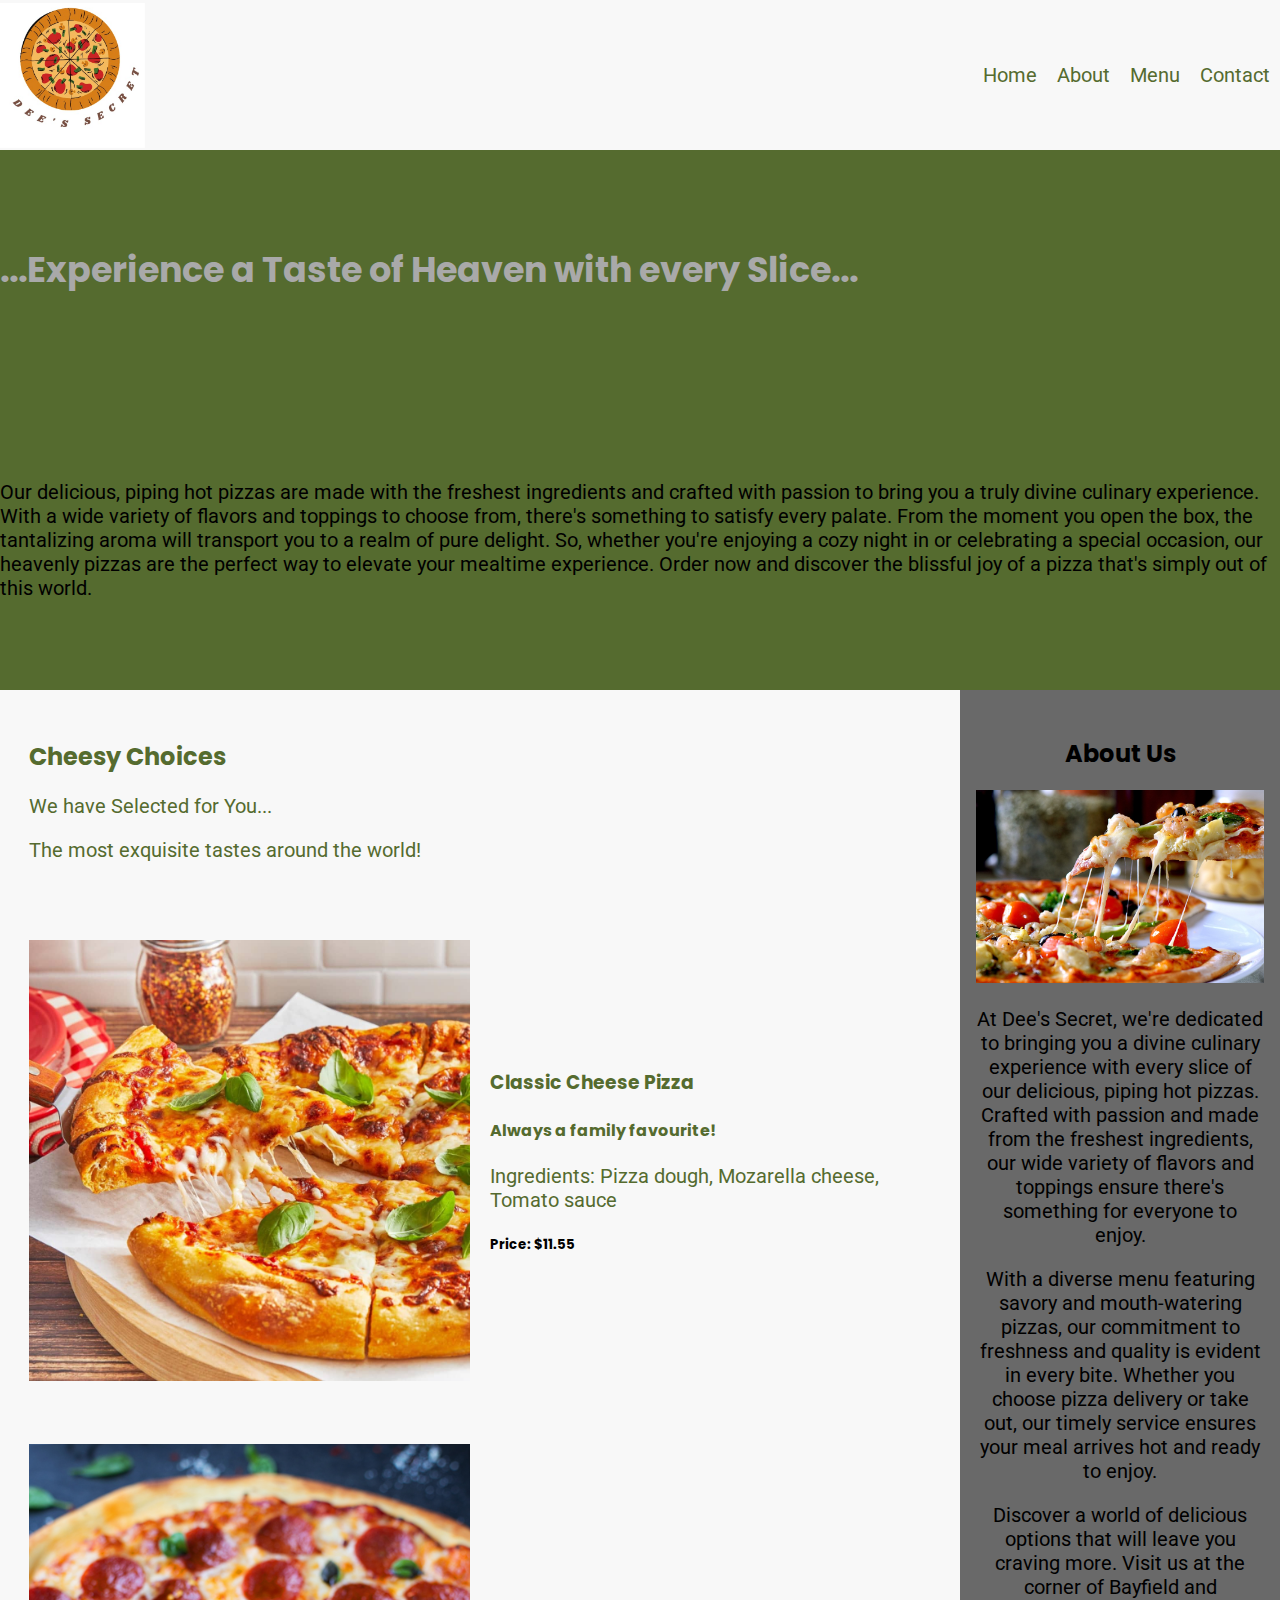
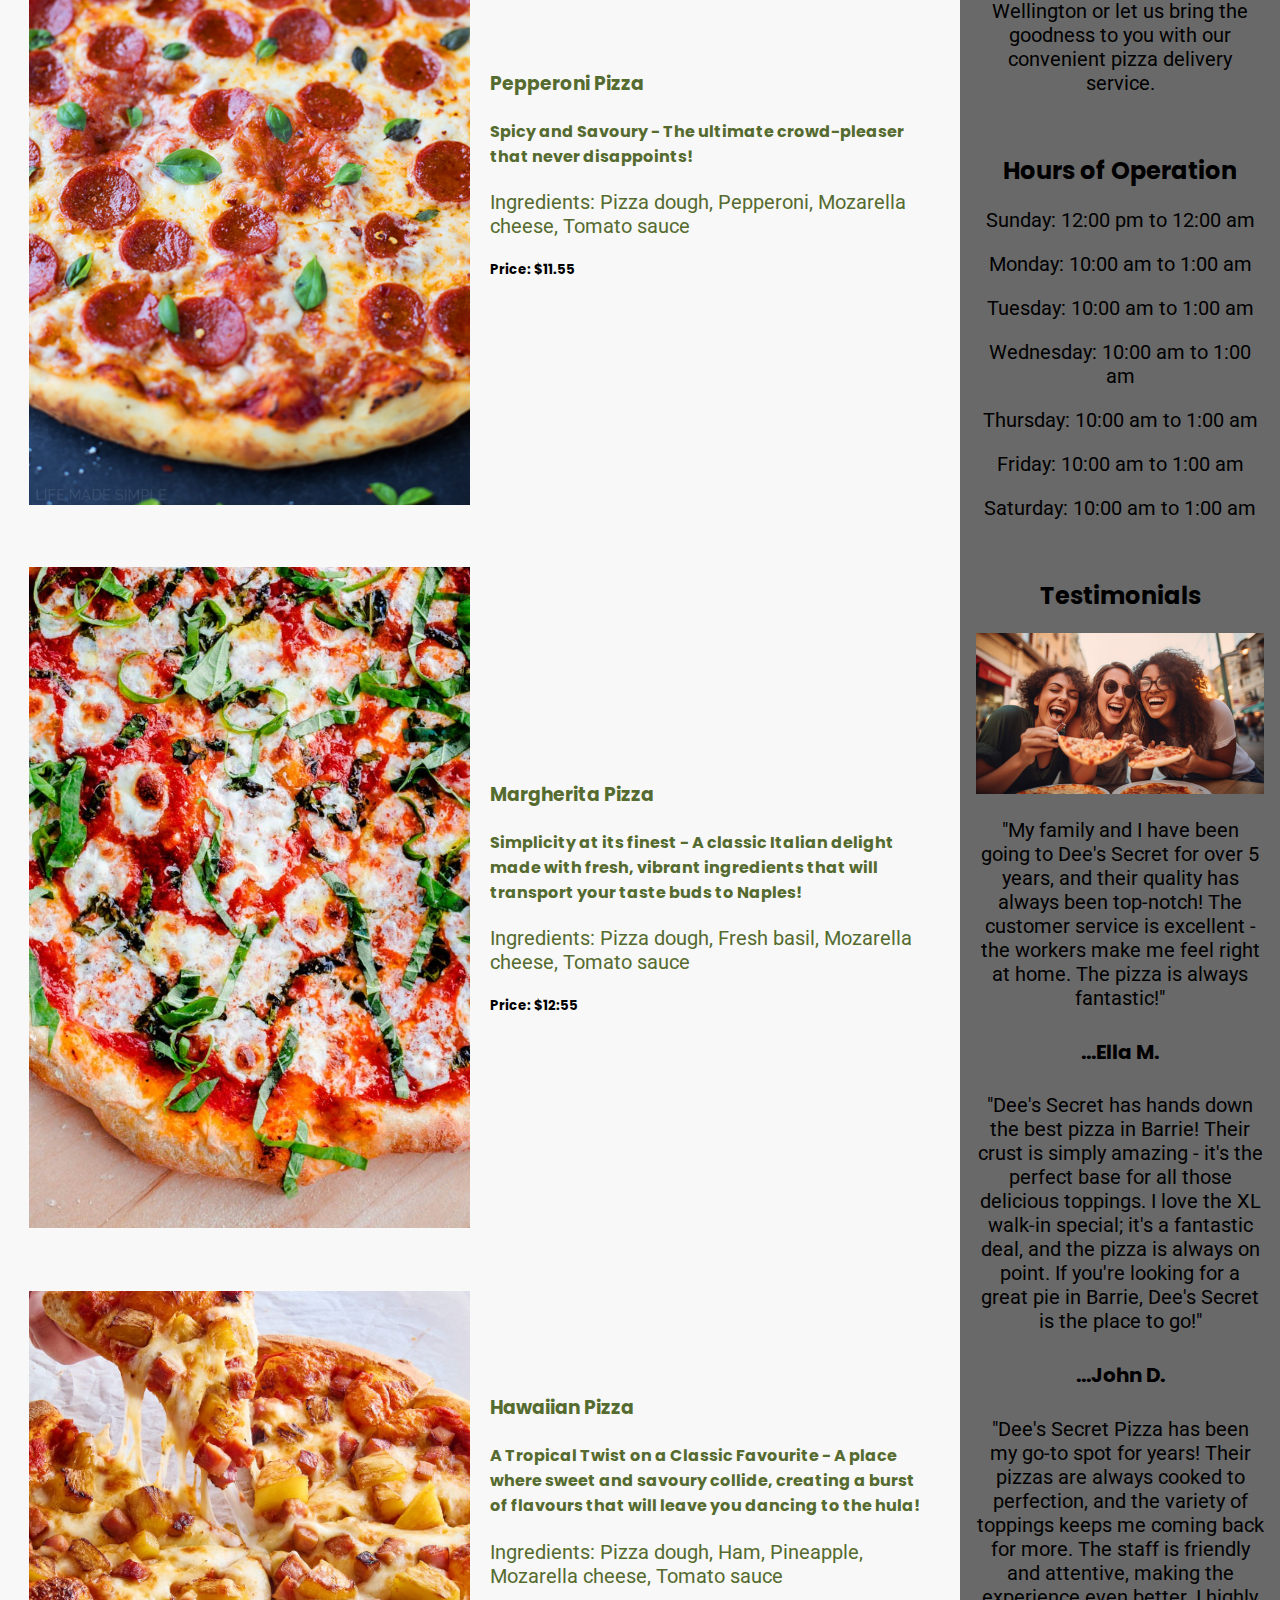
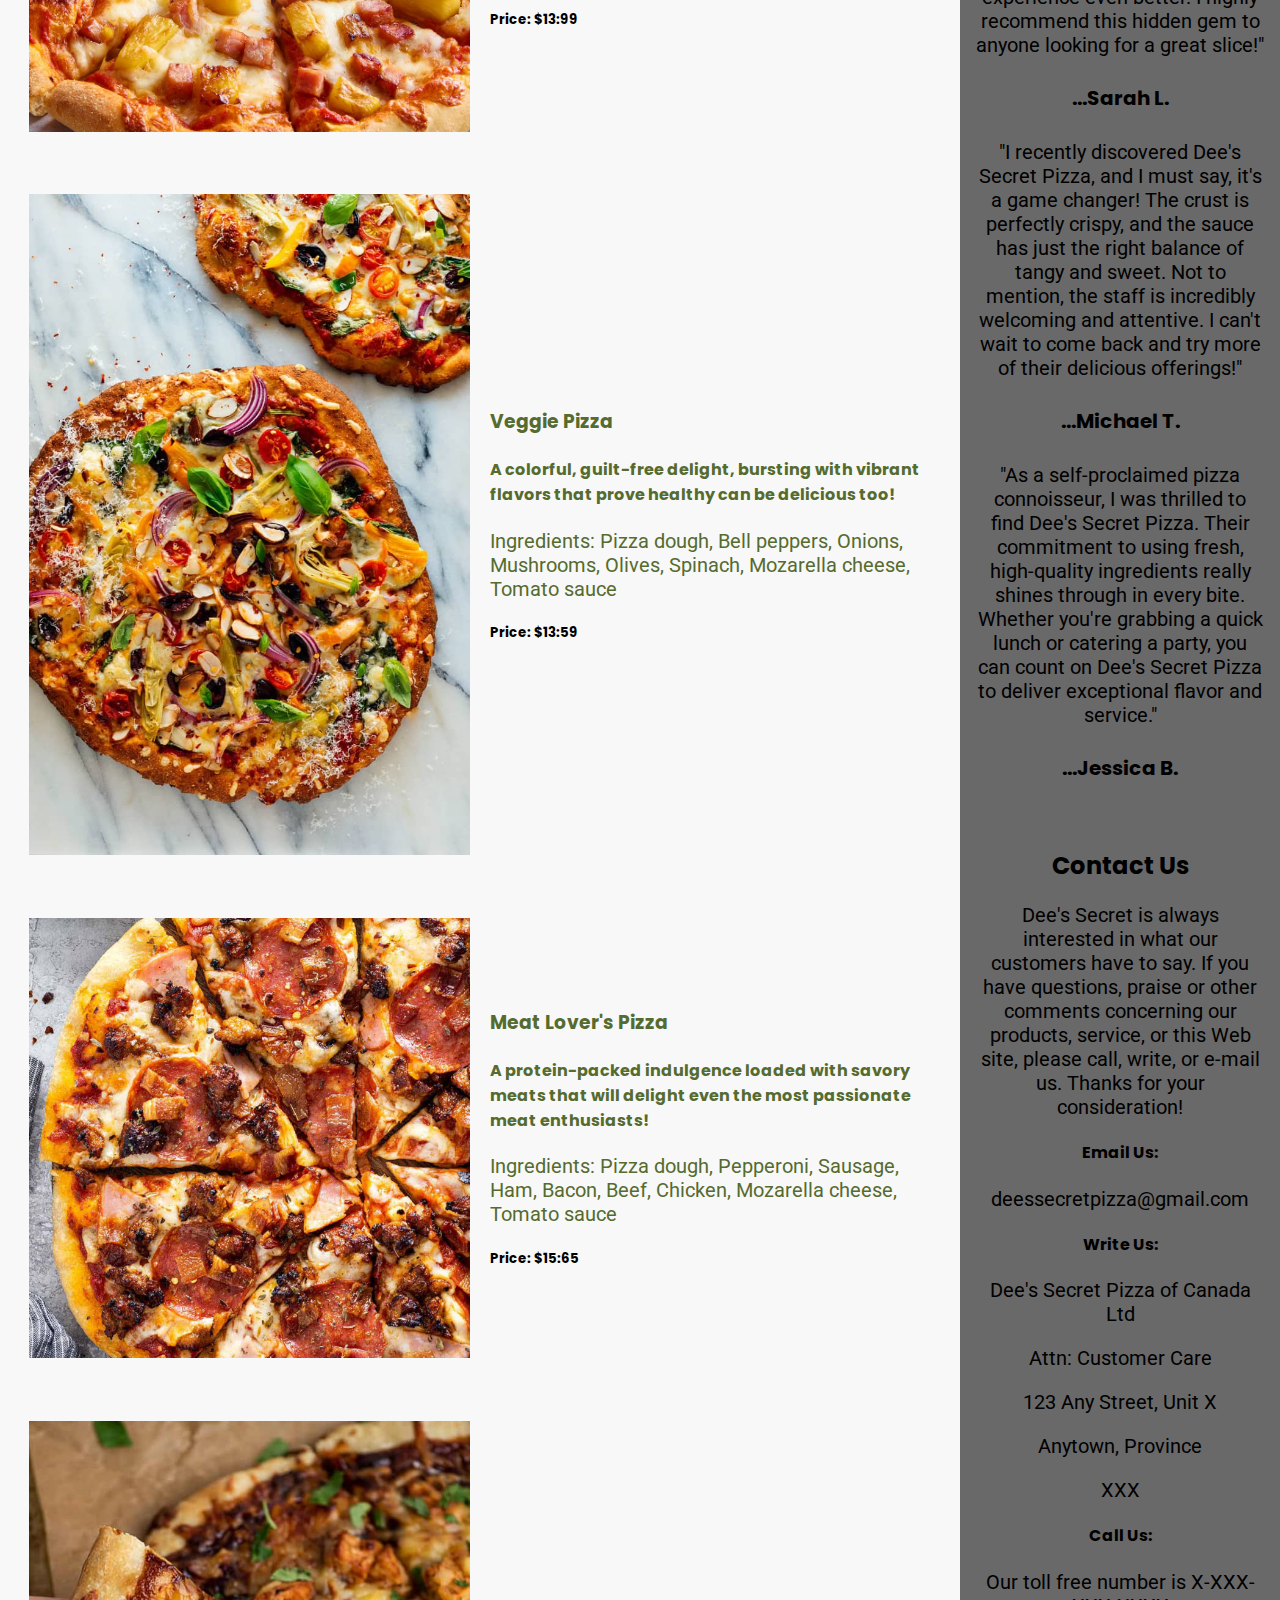
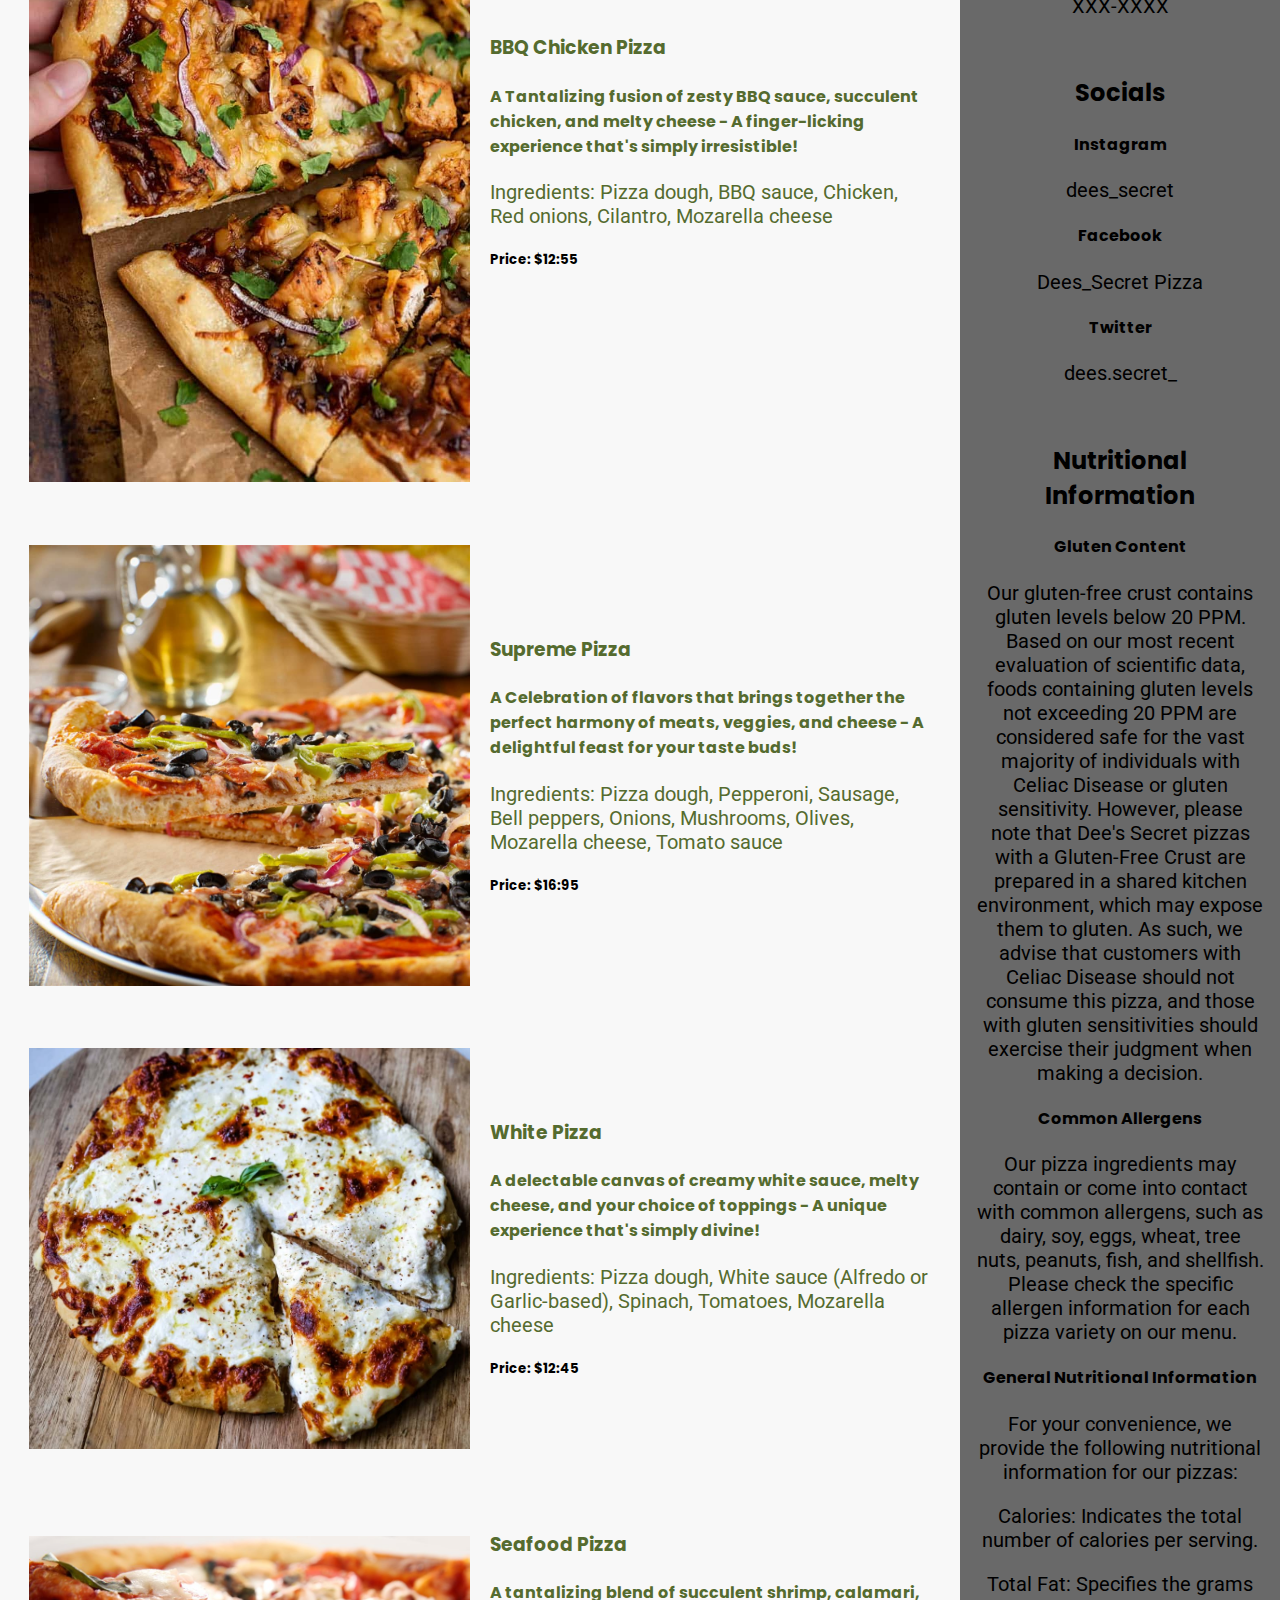
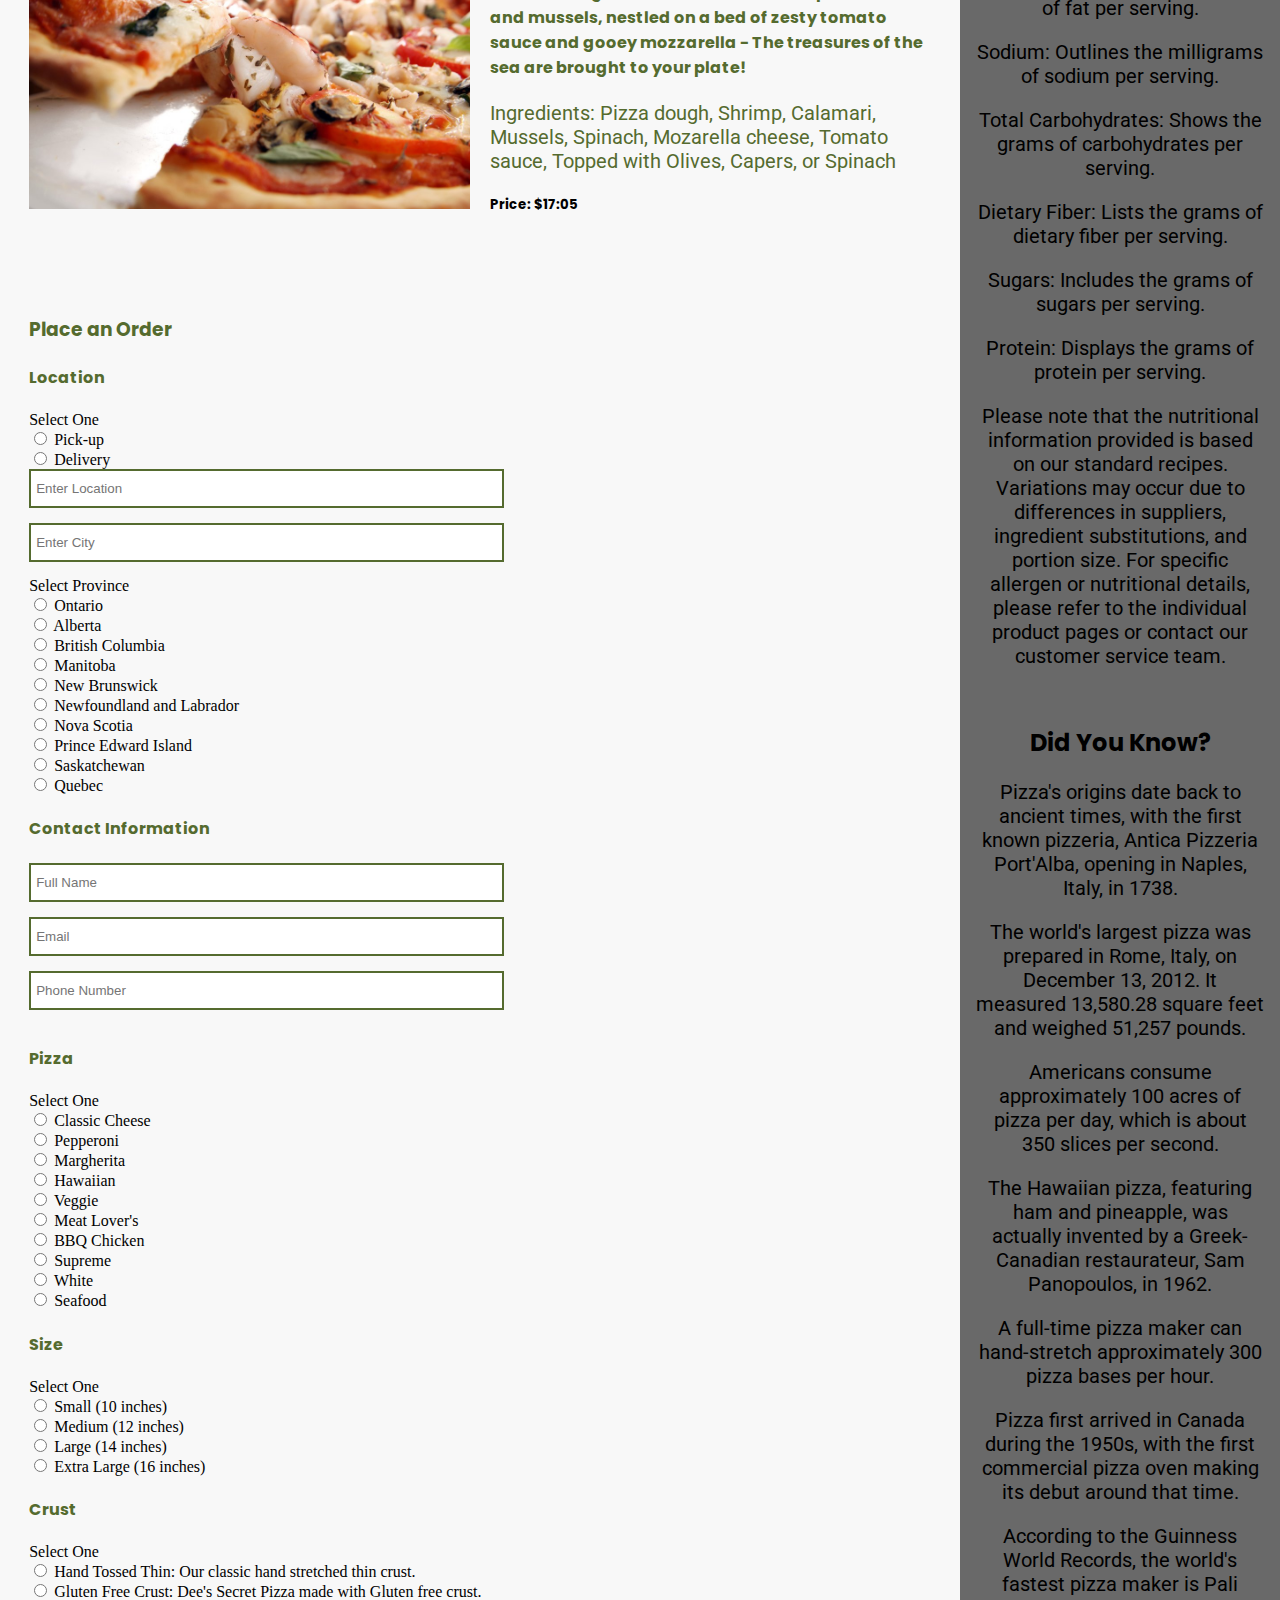
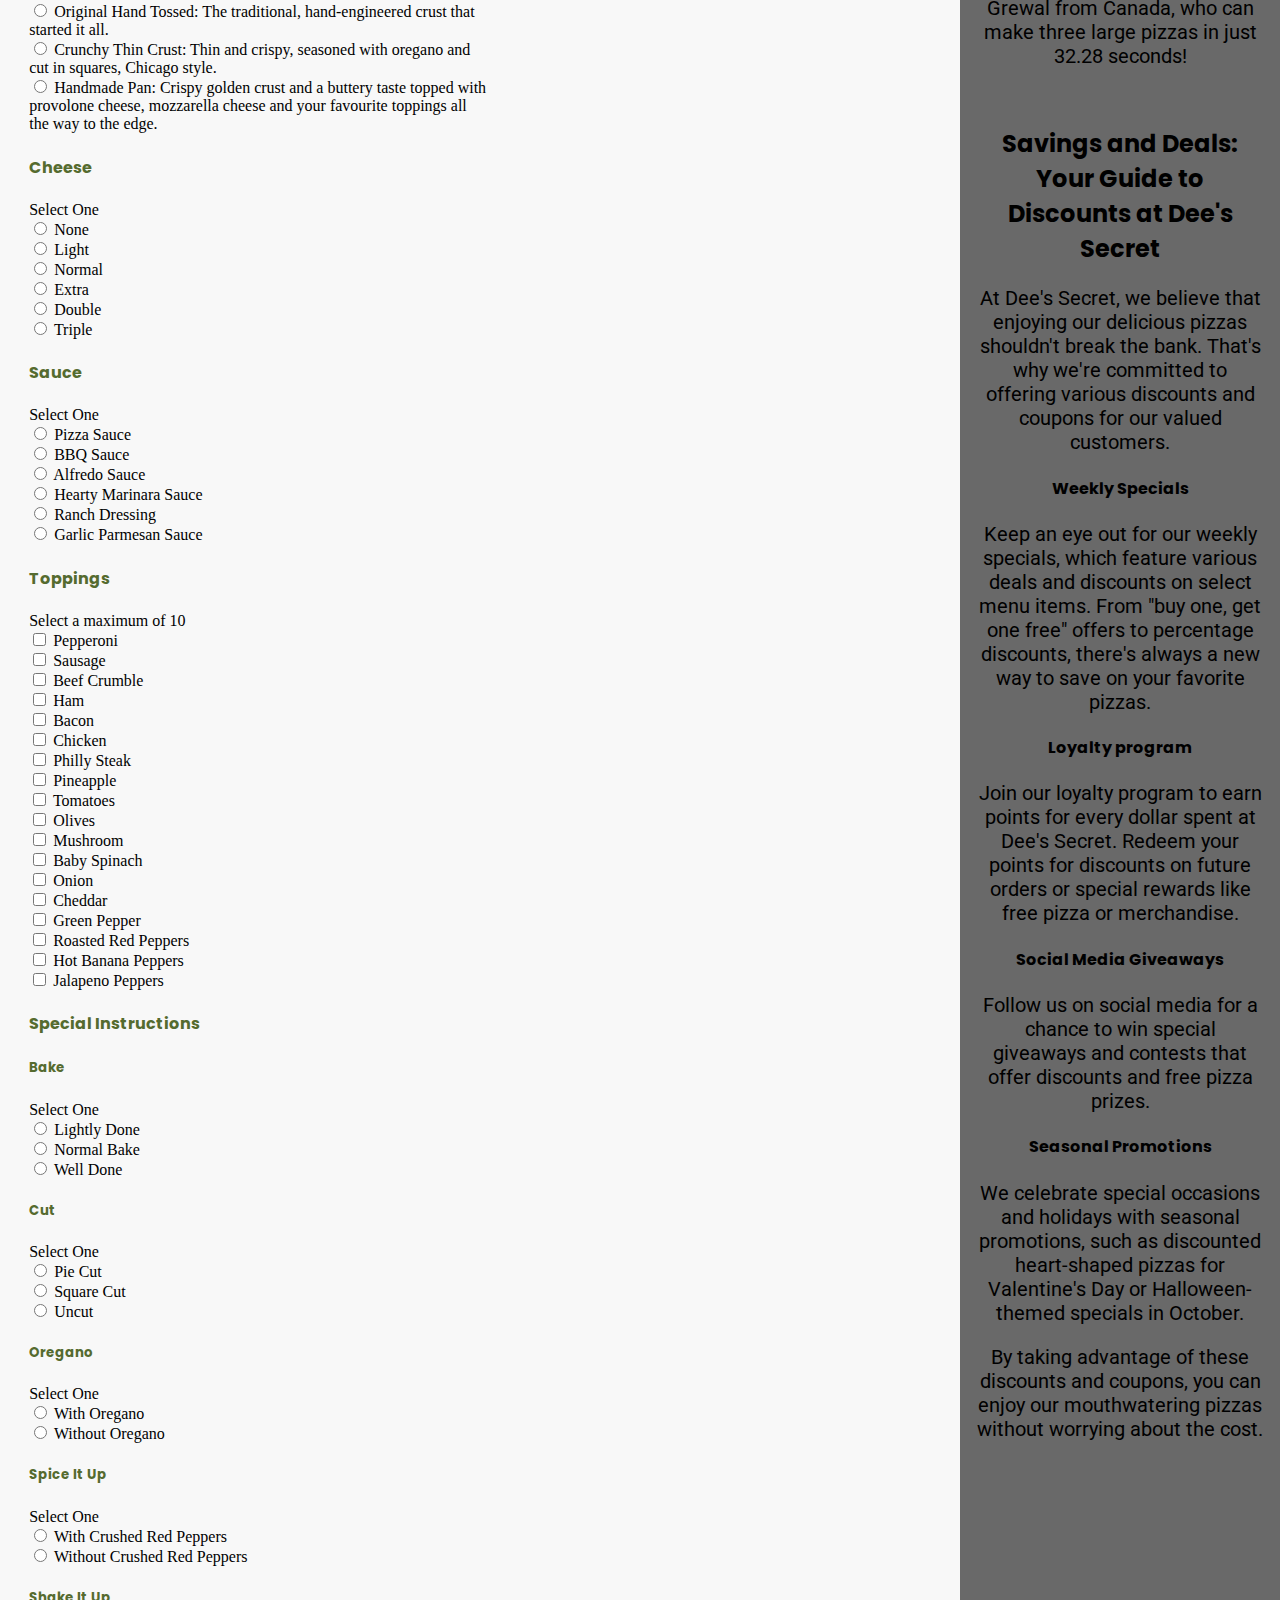
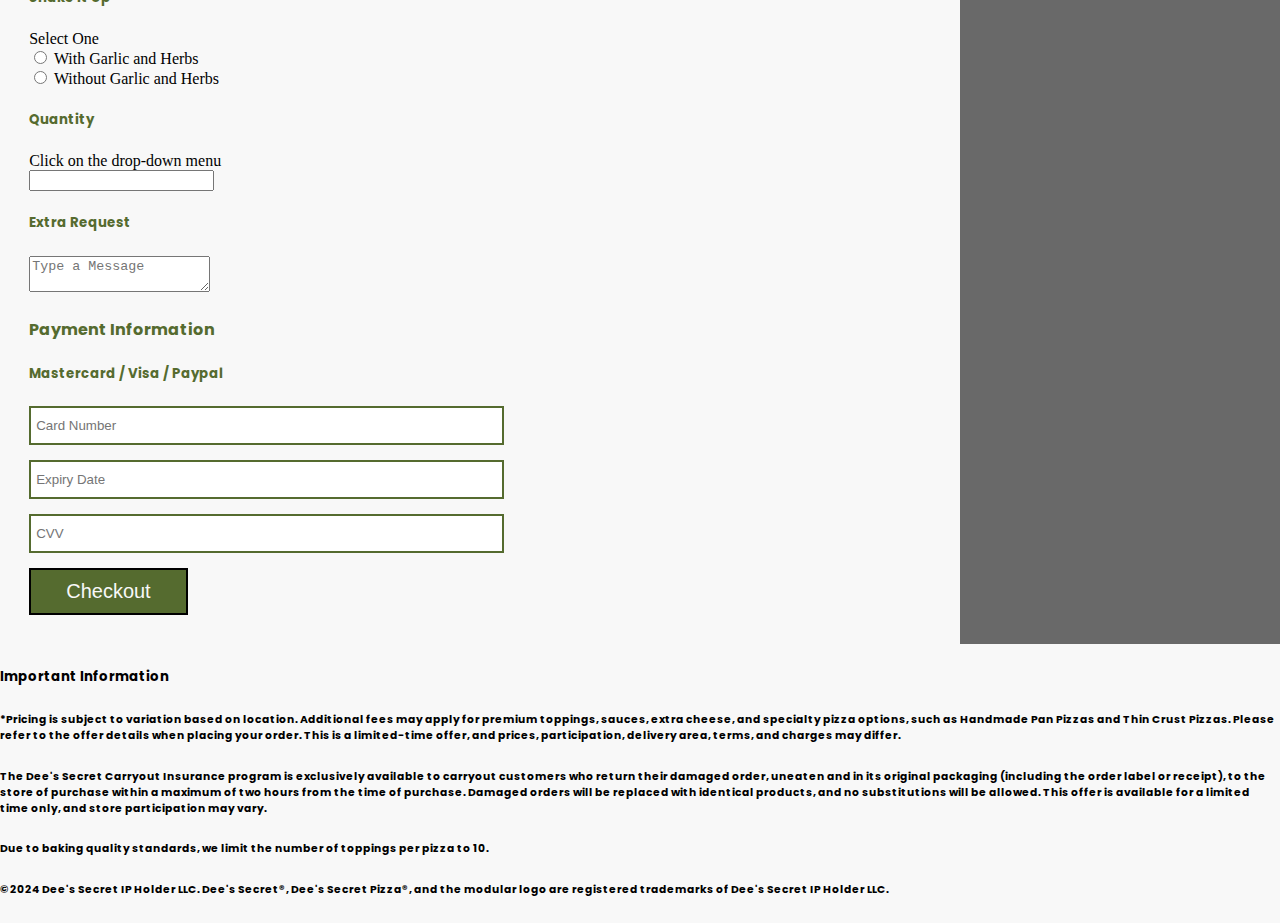
<file: index.html>
<!--Divine Lotanna Mbamara. Student #200594413-->
<!doctype html>
<html lang="en">
  <head>
    <!-- The head contains my metadata -->
    <meta charset="utf-8">
    <meta name="viewport" content="width=device-width, initial-scale=1">
    <meta name="description" content="This is Assignment 2">
    <meta name="robots" content="noindex, nofollow">
    <title>Assignment 2 | Pizza Shop</title>
    <!-- Add my fonts -->
    <link rel="preconnect" href="https://fonts.googleapis.com">
    <link rel="preconnect" href="https://fonts.gstatic.com" crossorigin>
    <link href="https://fonts.googleapis.com/css2?family=Poppins:ital,wght@0,100;0,200;0,300;0,400;0,500;0,600;0,700;0,800;0,900;1,100;1,200;1,300;1,400;1,500;1,600;1,700;1,800;1,900&family=Roboto:ital,wght@0,100;0,300;0,400;0,500;0,700;0,900;1,100;1,300;1,400;1,500;1,700;1,900&display=swap" rel="stylesheet">
    <!-- Link my CSS -->
    <link rel="stylesheet" href="./style.css">
  </head>
  <body>
    <header>
      <div>
        <!-- This div is my logo container -->
        <a href="Assignment_2.html">
          <img src="./Dees_Pizza_logo.jpeg" alt="pizza logo">
        </a>
      </div>
      <nav>
        <!-- This is my site navigation -->
        <menu>
          <li><a href="#">Home</a></li>
          <li><a href="#">About</a></li>
          <li><a href="#">Menu</a></li>
          <li><a href="#">Contact</a></li>
        </menu>
      </nav>
    </header>
    <!-- this row of content will be my masthead / hero image -->
    <section class="lesson-masthead">
      <h1>...Experience a Taste of Heaven with every Slice...</h1>
      <p>Our delicious, piping hot pizzas are made with the freshest ingredients and crafted with passion to bring you a truly divine culinary experience. With a wide variety of flavors and toppings to choose from, there's something to satisfy every palate. From the moment you open the box, the tantalizing aroma will transport you to a realm of pure delight. So, whether you're enjoying a cozy night in or celebrating a special occasion, our heavenly pizzas are the perfect way to elevate your mealtime experience. Order now and discover the blissful joy of a pizza that's simply out of this world.</p>
    </section>
    <!-- adding a div as a flex container for the main and aside-->
    <div class="flex-content-container">
    <!-- this is the main content for the page -->
    <main>
      <section>
        <!-- this is a text container for the pizza types -->
        <div>
          <h2>Cheesy Choices</h2>
          <p>We have Selected for You...</p>
          <p>The most exquisite tastes around the world!</p>
        </div>
      </section>
      <section>
        <!-- this is the first pizza image container -->
        <div>
          <img src="./Classic_Cheese.jpeg" alt="pizza one">
        </div>
        <!-- this is a text container for the name of the first pizza type, ingredients, and price -->
        <div>
          <h3>Classic Cheese Pizza</h3>
          <h4>Always a family favourite!</h4>
          <p>Ingredients: Pizza dough, Mozarella cheese, Tomato sauce</p>
          <h5>Price: $11.55</h5>
        </div>
      </section>
      <section>
        <!-- this is the second pizza image container -->
        <div>
          <img src="./Pepperoni.jpeg" alt="pizza one">
        </div>
        <!-- this is a text container for the name of the second pizza type, ingredients, and price -->
        <div>
          <h3>Pepperoni Pizza</h3>
          <h4>Spicy and Savoury - The ultimate crowd-pleaser that never disappoints!</h4>
          <p>Ingredients: Pizza dough, Pepperoni, Mozarella cheese, Tomato sauce</p>
          <h5>Price: $11.55</h5>
        </div>
      </section>
      <section>
        <!-- this is the third pizza image container -->
        <div>
          <img src="./Margherita.jpeg" alt="pizza one">
        </div>
        <!-- this is a text container for the name of the third pizza type, ingredients, and price -->
        <div>
          <h3>Margherita Pizza</h3>
          <h4>Simplicity at its finest - A classic Italian delight made with fresh, vibrant ingredients that will transport your taste buds to Naples!</h4>
          <p>Ingredients: Pizza dough, Fresh basil, Mozarella cheese, Tomato sauce</p>
          <h5>Price: $12:55</h5>
        </div>
      </section>
      <section>
        <!-- this is the fourth pizza image container -->
        <div>
          <img src="./Hawaiian.jpeg" alt="pizza one">
        </div>
        <!-- this is a text container for the name of the fourth pizza type, ingredients, and price -->
        <div>
          <h3>Hawaiian Pizza</h3>
          <h4>A Tropical Twist on a Classic Favourite - A place where sweet and savoury collide, creating a burst of flavours that will leave you dancing to the hula!</h4>
          <p>Ingredients: Pizza dough, Ham, Pineapple, Mozarella cheese, Tomato sauce</p>
          <h5>Price: $13:99</h5>
        </div>
      </section>
      <section>
        <!-- this is the fifth pizza image container -->
        <div>
          <img src="./Veggie.jpeg" alt="pizza one">
        </div>
        <!-- this is a text container for the name of the fifth pizza type, ingredients, and price -->
        <div>
          <h3>Veggie Pizza</h3>
          <h4>A colorful, guilt-free delight, bursting with vibrant flavors that prove healthy can be delicious too!</h4>
          <p>Ingredients: Pizza dough, Bell peppers, Onions, Mushrooms, Olives, Spinach, Mozarella cheese, Tomato sauce</p>
          <h5>Price: $13:59</h5>
        </div>
      </section>
      <section>
        <!-- this is the sixth pizza image container -->
        <div>
          <img src="./Meat_Lover's.jpeg" alt="pizza one">
        </div>
        <!-- this is a text container for the name of the sixth pizza type, ingredients, and price -->
        <div>
          <h3>Meat Lover's Pizza</h3>
          <h4>A protein-packed indulgence loaded with savory meats that will delight even the most passionate meat enthusiasts!</h4>
          <p>Ingredients: Pizza dough, Pepperoni, Sausage, Ham, Bacon, Beef, Chicken, Mozarella cheese, Tomato sauce</p>
          <h5>Price: $15:65</h5>
        </div>
      </section>
      <section>
        <!-- this is the seventh pizza image container -->
        <div>
          <img src="./BBQ_Chicken.jpeg" alt="pizza one">
        </div>
        <!-- this is a text container for the name of the seventh pizza type, ingredients, and price -->
        <div>
          <h3>BBQ Chicken Pizza</h3>
          <h4>A Tantalizing fusion of zesty BBQ sauce, succulent chicken, and melty cheese - A finger-licking experience that's simply irresistible!</h4>
          <p>Ingredients: Pizza dough, BBQ sauce, Chicken, Red onions, Cilantro, Mozarella cheese</p>
          <h5>Price: $12:55</h5>
        </div>
      </section>
      <section>
        <!-- this is the eighth pizza image container -->
        <div>
          <img src="./Supreme.jpeg" alt="pizza one">
        </div>
        <!-- this is a text container for the name of the eighth pizza type, ingredients, and price -->
        <div>
          <h3>Supreme Pizza</h3>
          <h4>A Celebration of flavors that brings together the perfect harmony of meats, veggies, and cheese - A delightful feast for your taste buds!</h4>
          <p>Ingredients: Pizza dough, Pepperoni, Sausage, Bell peppers, Onions, Mushrooms, Olives, Mozarella cheese, Tomato sauce</p>
          <h5>Price: $16:95</h5>
        </div>
      </section>
      <section>
        <!-- this is the ninth pizza image container -->
        <div>
          <img src="./White.jpeg" alt="pizza one">
        </div>
        <!-- this is a text container for the name of the fifth pizza type, ingredients, and price -->
        <div>
          <h3>White Pizza</h3>
          <h4>A delectable canvas of creamy white sauce, melty cheese, and your choice of toppings - A unique experience that's simply divine!</h4>
          <p>Ingredients: Pizza dough, White sauce (Alfredo or Garlic-based), Spinach, Tomatoes, Mozarella cheese</p>
          <h5>Price: $12:45</h5>
        </div>
      </section>
      <section>
        <!-- this is the last pizza image container -->
        <div>
          <img src="./Seafood.jpeg" alt="pizza one">
        </div>
        <!-- this is a text container for the name of the last pizza type, ingredients, and price -->
        <div>
          <h3>Seafood Pizza</h3>
          <h4>A tantalizing blend of succulent shrimp, calamari, and mussels, nestled on a bed of zesty tomato sauce and gooey mozzarella - The treasures of the sea are brought to your plate!</h4>
          <p>Ingredients: Pizza dough, Shrimp, Calamari, Mussels, Spinach, Mozarella cheese, Tomato sauce, Topped with Olives, Capers, or Spinach</p>
          <h5>Price: $17:05</h5>
        </div>
      </section>
      <section>
        <!-- this is my form container -->
        <div>
          <h3>Place an Order</h3>
           <form action="somephpfile" method="post" enctype="multipart/form-data">
            <!-- Customer's choice of delivery-->
            <h4>Location</h4>
            <label>Select One</label>
            <br>
            <input type="radio" id="pick-up" name="choice_of_delivery" value="Pick-up">
            <label for="pick-up">Pick-up</label>
            <br>
            <input type="radio" id="delivery" name="choice_of_delivery" value="Delivery">
            <label for="delivery">Delivery</label>
            <br>
            <!--Customer's Address-->
            <input type="text" name="location" required placeholder="Enter Location">
            <br>
            <input type="text" name="city" required placeholder="Enter City">
            <br>
            <label>Select Province</label>
            <br>
            <input type="radio" id="Ontario" name="province" value="Ontario">
            <label for="Ontario">Ontario</label>
            <br>
            <input type="radio" id="alberta" name="province" value="Alberta">
            <label for="alberta">Alberta</label>
            <br>
            <input type="radio" id="british_columbia" name="province" value="british_columbia">
            <label for="british_columbia">British Columbia</label>
            <br>
            <input type="radio" id="manitoba" name="province" value="Manitoba">
            <label for="manitoba">Manitoba</label>
            <br>
            <input type="radio" id="new_brunswick" name="province" value="new_brunswick">
            <label for="new_brunswick">New Brunswick</label>
            <br>
            <input type="radio" id="Newfoundland_and_Labrador" name="province" value="Newfoundland_and_Labrador">
            <label for="Newfoundland_and_Labrador">Newfoundland and Labrador</label>
            <br>
            <input type="radio" id="Nova_Scotia" name="province" value="Nova_Scotia">
            <label for="Nova_Scotia">Nova Scotia</label>
            <br>
            <input type="radio" id="Prince_Edward_Island" name="province" value="Prince_Edward_Island">
            <label for="Prince_Edward_Island">Prince Edward Island</label>
            <br>
            <input type="radio" id="Saskatchewan" name="province" value="Saskatchewan">
            <label for="Saskatchewan">Saskatchewan</label>
            <br>
            <input type="radio" id="Quebec" name="province" value="Quebec">
            <label for="Quebec">Quebec</label>
            <br>
            <!--Customer's personal details-->
            <h4>Contact Information</h4>
            <input type="text" required placeholder="Full Name" name="name">
            <br>
            <input type="email" required placeholder="Email" name="email">
            <br>
            <input type="tel" required placeholder="Phone Number" name="phone" pattern="[0-9]{3}-[0-9]{3}-[0-9]{4}">
            <br>
            <!--Customer's choice of pizza-->
            <h4>Pizza</h4>
            <label>Select One</label>
            <br>
            <input type="radio" id="Classic_Cheese" name="pizza type" value="Classic_Cheese">
            <label for="Classic_Cheese">Classic Cheese</label>
            <br>
            <input type="radio" id="Pepperoni" name="pizza type" value="Pepperoni">
            <label for="Pepperoni">Pepperoni</label>
            <br>
            <input type="radio" id="Margherita" name="pizza type" value="Margherita">
            <label for="Margherita">Margherita</label>
            <br>
            <input type="radio" id="Hawaiian" name="pizza type" value="Hawaiian">
            <label for="Hawaiian">Hawaiian</label>
            <br>
            <input type="radio" id="Veggie" name="pizza type" value="Veggie">
            <label for="Veggie">Veggie</label>
            <br>
            <input type="radio" id="Meat_Lover's" name="pizza type" value="Meat_Lover's">
            <label for="Meat_Lover's">Meat Lover's</label>
            <br>
            <input type="radio" id="BBQ_Chicken" name="pizza type" value="BBQ_Chicken">
            <label for="BBQ_Chicken">BBQ Chicken</label>
            <br>
            <input type="radio" id="Supreme" name="pizza type" value="Supreme">
            <label for="Supreme">Supreme</label>
            <br>
            <input type="radio" id="White" name="pizza type" value="White">
            <label for="White">White</label>
            <br>
            <input type="radio" id="Seafood" name="pizza type" value="Seafood">
            <label for="Seafood">Seafood</label>
            <br>
            <!--Size of Pizza-->
            <h4>Size</h4>
            <label>Select One</label>
            <br>
            <input type="radio" id="Small" name="pizza size" value="Small">
            <label for="Small">Small (10 inches)</label>
            <br>
            <input type="radio" id="Medium" name="pizza size" value="Medium">
            <label for="Medium">Medium (12 inches)</label>
            <br>
            <input type="radio" id="Large" name="pizza size" value="Large">
            <label for="Large">Large (14 inches)</label>
            <br>
            <input type="radio" id="Extra_Large" name="pizza size" value="Extra_Large">
            <label for="Extra_Large">Extra Large (16 inches)</label>
            <br>
            <!--Choice of Crust-->
            <h4>Crust</h4>
            <label>Select One</label>
            <br>
            <input type="radio" id="Hand_Tossed_Thin" name="crust" value="Hand_Tossed_Thin">
            <label for="Hand_Tossed_Thin">Hand Tossed Thin: Our classic hand stretched thin crust.</label>
            <br>
            <input type="radio" id="Gluten_Free_Crust" name="crust" value="Gluten_Free_Crust">
            <label for="Gluten_Free_Crust">Gluten Free Crust: Dee's Secret Pizza made with Gluten free crust.</label>
            <br>
            <input type="radio" id="Original_Hand_Tossed" name="crust" value="Original_Hand_Tossed">
            <label for="Original_Hand_Tossed">Original Hand Tossed: The traditional, hand-engineered crust that started it all.</label>
            <br>
            <input type="radio" id="Crunchy_Thin_Crust" name="crust" value="Crunchy_Thin_Crust">
            <label for="Crunchy_Thin_Crust">Crunchy Thin Crust: Thin and crispy, seasoned with oregano and cut in squares, Chicago style.</label>
            <br>
            <input type="radio" id="Handmade_Pan" name="crust" value="Handmade_Pan">
            <label for="Handmade_Pan">Handmade Pan: Crispy golden crust and a buttery taste topped with provolone cheese, mozzarella cheese and your favourite toppings all the way to the edge.</label>
            <br>
            <!--Cheese-->
            <h4>Cheese</h4>
            <label>Select One</label>
            <br>
            <input type="radio" id="None" name="cheese" value="None">
            <label for="None">None</label>
            <br>
            <input type="radio" id="Light" name="cheese" value="Light">
            <label for="Light">Light</label>
            <br>
            <input type="radio" id="Normal" name="cheese" value="Normal">
            <label for="Normal">Normal</label>
            <br>
            <input type="radio" id="Extra" name="cheese" value="Extra">
            <label for="Extra">Extra</label>
            <br>
            <input type="radio" id="Double" name="cheese" value="Double">
            <label for="Double">Double</label>
            <br>
            <input type="radio" id="Triple" name="cheese" value="Triple">
            <label for="Triple">Triple</label>
            <br>
            <!--Sauce-->
            <h4>Sauce</h4>
            <label>Select One</label>
            <br>
            <input type="radio" id="Pizza_Sauce" name="sauce" value="Pizza_Sauce">
            <label for="Pizza_Sauce">Pizza Sauce</label>
            <br>
            <input type="radio" id="BBQ_Sauce" name="sauce" value="BBQ_Sauce">
            <label for="BBQ_Sauce">BBQ Sauce</label>
            <br>
            <input type="radio" id="Alfredo_Sauce" name="sauce" value="Alfredo_Sauce">
            <label for="Alfredo_Sauce">Alfredo Sauce</label>
            <br>
            <input type="radio" id="Hearty_Marinara_Sauce" name="sauce" value="Hearty_Marinara_Sauce">
            <label for="Hearty_Marinara_Sauce">Hearty Marinara Sauce</label>
            <br>
            <input type="radio" id="Ranch_Dressing" name="sauce" value="Ranch_Dressing">
            <label for="Ranch_Dressing">Ranch Dressing</label>
            <br>
            <input type="radio" id="Garlic_Parmesan_Sauce" name="sauce" value="Garlic_Parmesan_Sauce">
            <label for="Garlic_Parmesan_Sauce">Garlic Parmesan Sauce</label>
            <br>
            <!--Toppings-->
            <h4>Toppings</h4>
            <label>Select a maximum of 10</label>
               <br>
               <input type="checkbox" id="Pepperoni_top" name="toppings" value="Pepperoni_top">
               <label for="Pepperoni_top">Pepperoni</label>
               <br>
               <input type="checkbox" id="Sausage" name="toppings" value="Sausage">
               <label for="Sausage">Sausage</label>
               <br>
               <input type="checkbox" id="Beef_Crumble" name="toppings" value="Beef_Crumble">
               <label for="Beef_Crumble">Beef Crumble</label>
               <br>
               <input type="checkbox" id="Ham" name="toppings" value="Ham">
               <label for="Ham">Ham</label>
               <br>
               <input type="checkbox" id="Bacon" name="toppings" value="Bacon">
               <label for="Bacon">Bacon</label>
               <br>
               <input type="checkbox" id="Chicken" name="toppings" value="Chicken">
               <label for="Chicken">Chicken</label>
               <br>
               <input type="checkbox" id="Philly_Steak" name="toppings" value="Philly_Steak">
               <label for="Philly_Steak">Philly Steak</label>
               <br>
               <input type="checkbox" id="Pineapple" name="toppings" value="Pineapple">
               <label for="Pineapple">Pineapple</label>
               <br>
               <input type="checkbox" id="Tomatoes" name="toppings" value="Tomatoes">
               <label for="Tomatoes">Tomatoes</label>
               <br>
               <input type="checkbox" id="Olives" name="toppings" value="Olives">
               <label for="Olives">Olives</label>
               <br>
               <input type="checkbox" id="Mushroom" name="toppings" value="Mushroom">
               <label for="Mushroom">Mushroom</label>
               <br>
               <input type="checkbox" id="Baby_Spinach" name="toppings" value="Baby Spinach">
               <label for="Baby_Spinach">Baby Spinach</label>
               <br>
               <input type="checkbox" id="Onion" name="toppings" value="Onion">
               <label for="Onion">Onion</label>
               <br>
               <input type="checkbox" id="Cheddar" name="toppings" value="Cheddar">
               <label for="Cheddar">Cheddar</label>
               <br>
               <input type="checkbox" id="Green_Pepper" name="toppings" value="Green_Pepper">
               <label for="Green_Pepper">Green Pepper</label>
               <br>
               <input type="checkbox" id="Roasted_Red_Peppers" name="toppings" value="Roasted_Red_Peppers">
               <label for="Roasted_Red_Peppers">Roasted Red Peppers</label>
               <br>
               <input type="checkbox" id="Hot_Banana_Peppers" name="toppings" value="Hot_Banana_Peppers">
               <label for="Hot_Banana_Peppers">Hot Banana Peppers</label>
               <br>
               <input type="checkbox" id="Jalapeno_Peppers" name="toppings" value="Jalapeno_Peppers">
               <label for="Jalapeno_Peppers">Jalapeno Peppers</label>
               <br>
               <!--Customization-->
               <h4>Special Instructions</h4>
               <!--Bake-->
               <h5>Bake</h5>
               <label>Select One</label>
               <br>
               <input type="radio" id="Lightly_Done" name="bake" value="Lightly_Done">
               <label for="Lightly_Done">Lightly Done</label>
               <br>
               <input type="radio" id="Normal_Bake" name="bake" value="Normal_Bake">
               <label for="Normal_Bake">Normal Bake</label>
               <br>
               <input type="radio" id="Well_Done" name="bake" value="Well_Done">
               <label for="Well_Done">Well Done</label>
               <br>
               <!--Cut-->
               <h5>Cut</h5>
               <label>Select One</label>
               <br>
               <input type="radio" id="Pie_Cut" name="Cut" value="Pie_Cut">
               <label for="Pie_Cut">Pie Cut</label>
               <br>
               <input type="radio" id="Square_Cut" name="Cut" value="Square_Cut">
               <label for="Square_Cut">Square Cut</label>
               <br>
               <input type="radio" id="Uncut" name="Cut" value="Uncut">
               <label for="Uncut">Uncut</label>
               <br>
               <!--Oregano-->
               <h5>Oregano</h5>
               <label>Select One</label>
               <br>
               <input type="radio" id="With_Oregano" name="Oregano" value="With_Oregano">
               <label for="With_Oregano">With Oregano</label>
               <br>
               <input type="radio" id="Without_Oregano" name="Oregano" value="Without_Oregano">
               <label for="Without_Oregano">Without Oregano</label>
               <br>
               <!--Spice-->
               <h5>Spice It Up</h5>
               <label>Select One</label>
               <br>
               <input type="radio" id="With_Crushed_Red_Peppers" name="Spice" value="With_Crushed_Red_Peppers">
               <label for="With_Crushed_Red_Peppers">With Crushed Red Peppers</label>
               <br>
               <input type="radio" id="Without_Crushed_Red_Peppers" name="Spice" value="Without_Crushed_Red_Peppers">
               <label for="Without_Crushed_Red_Peppers">Without Crushed Red Peppers</label>
               <br>
               <!--Garlic and herbs-->
               <h5>Shake It Up</h5>
               <label>Select One</label>
               <br>
               <input type="radio" id="With_Garlic_and_Herbs" name="garlic and herbs" value="With_Garlic_and_Herbs">
               <label for="With_Garlic_and_Herbs">With Garlic and Herbs</label>
               <br>
               <input type="radio" id="Without_Garlic_and_Herbs" name="garlic and herbs" value="Without_Garlic_and_Herbs">
               <label for="Without_Garlic_and_Herbs">Without Garlic and Herbs</label>
               <br>
               <!--Quantity-->
               <h5>Quantity</h5>
               <label>Click on the drop-down menu</label>
               <br>
               <input type="number" name="quantity" min="1">
               <br>
               <!--For any other message the customer wants to pass-->
               <h5>Extra Request</h5>
               <textarea placeholder="Type a Message"></textarea>
               <br>
               <h4>Payment Information</h4>
               <h5>Mastercard / Visa / Paypal</h5>
               <input type="tel" required placeholder="Card Number" name="card number" pattern="[0-9]{4}-[0-9]{4}-[0-9]{4}-[0-9]{4}">
               <br>
               <input type="tel" required placeholder="Expiry Date" name="expiry date" pattern="[0-9]{2}/[0-9]{2}">
               <br>
               <input type="tel" required placeholder="CVV" name="cvv" pattern="[0-9]{3}">
               <br>
               <input type="submit" value="Checkout">
           </form>
       </div>
      </section>
    </main>
    <aside>
      <article>
        <!--This article contains a little information about the company-->
        <figure>
          <h2>About Us</h2>
          <img src="./home.jpeg" alt="Pizza image">
          <figcaption>
            <p>At Dee's Secret, we're dedicated to bringing you a divine culinary experience with every slice of our delicious, piping hot pizzas. Crafted with passion and made from the freshest ingredients, our wide variety of flavors and toppings ensure there's something for everyone to enjoy.</p>
            <p>With a diverse menu featuring savory and mouth-watering pizzas, our commitment to freshness and quality is evident in every bite. Whether you choose pizza delivery or take out, our timely service ensures your meal arrives hot and ready to enjoy.</p>
            <p>Discover a world of delicious options that will leave you craving more. Visit us at the corner of Bayfield and Wellington or let us bring the goodness to you with our convenient pizza delivery service.</p>
          </figcaption>
        </figure>
      </article>
      <br>
      <article>
          <h2>Hours of Operation</h2>
          <p>Sunday: 12:00 pm to 12:00 am</p>
          <p>Monday: 10:00 am to 1:00 am</p>
          <p>Tuesday: 10:00 am to 1:00 am</p>
          <p>Wednesday: 10:00 am to 1:00 am</p>
          <p>Thursday: 10:00 am to 1:00 am</p>
          <p>Friday: 10:00 am to 1:00 am</p>
          <p>Saturday: 10:00 am to 1:00 am</p>
      </article>
      <br>
      <article>
        <!--This article contains testimonials-->
        <figure>
          <h2>Testimonials</h2>
          <img src="./happy_friends.jpeg" alt="Happy friends">
          <figcaption>
            <p>"My family and I have been going to Dee's Secret for over 5 years, and their quality has always been top-notch! The customer service is excellent - the workers make me feel right at home. The pizza is always fantastic!"</p>
            <h4>...Ella M.</h4>
            <p>"Dee's Secret has hands down the best pizza in Barrie! Their crust is simply amazing - it's the perfect base for all those delicious toppings. I love the XL walk-in special; it's a fantastic deal, and the pizza is always on point. If you're looking for a great pie in Barrie, Dee's Secret is the place to go!"</p>
            <h4>...John D.</h4>
            <p>"Dee's Secret Pizza has been my go-to spot for years! Their pizzas are always cooked to perfection, and the variety of toppings keeps me coming back for more. The staff is friendly and attentive, making the experience even better. I highly recommend this hidden gem to anyone looking for a great slice!"</p>
            <h4>...Sarah L.</h4>
            <p>"I recently discovered Dee's Secret Pizza, and I must say, it's a game changer! The crust is perfectly crispy, and the sauce has just the right balance of tangy and sweet. Not to mention, the staff is incredibly welcoming and attentive. I can't wait to come back and try more of their delicious offerings!"</p>
            <h4>...Michael T.</h4>
            <p>"As a self-proclaimed pizza connoisseur, I was thrilled to find Dee's Secret Pizza. Their commitment to using fresh, high-quality ingredients really shines through in every bite. Whether you're grabbing a quick lunch or catering a party, you can count on Dee's Secret Pizza to deliver exceptional flavor and service."</p>
            <h4>...Jessica B.</h4>
          </figcaption>
        </figure>
      </article>
      <br>
      <article>
        <!--Contains the company's contact information-->
          <h2>Contact Us</h2>
          <p>Dee's Secret is always interested in what our customers have to say. If you have questions, praise or other comments concerning our products, service, or this Web site, please call, write, or e-mail us. Thanks for your consideration!</p>
          <h4>Email Us:</h4>
          <p>deessecretpizza@gmail.com</p>
          <h4>Write Us:</h4>
          <p>Dee's Secret Pizza of Canada Ltd</p>
          <p>Attn: Customer Care</p>
          <p>123 Any Street, Unit X</p>
          <p>Anytown, Province</p>
          <p>XXX</p>
          <h4>Call Us:</h4>
          <p>Our toll free number is X-XXX-XXX-XXXX</p>
      </article>
      <br>
      <article>
        <!--Social media information-->
        <h2>Socials</h2>
        <h4>Instagram</h4>
        <p>dees_secret</p>
        <h4>Facebook</h4>
        <p>Dees_Secret Pizza</p>
        <h4>Twitter</h4>
        <p>dees.secret_</p>
      </article>
      <br>
      <article>
        <!--contains nutritional information-->
        <h2>Nutritional Information</h2>
        <h4>Gluten Content</h4>
        <p>Our gluten-free crust contains gluten levels below 20 PPM. Based on our most recent evaluation of scientific data, foods containing gluten levels not exceeding 20 PPM are considered safe for the vast majority of individuals with Celiac Disease or gluten sensitivity. However, please note that Dee's Secret pizzas with a Gluten-Free Crust are prepared in a shared kitchen environment, which may expose them to gluten. As such, we advise that customers with Celiac Disease should not consume this pizza, and those with gluten sensitivities should exercise their judgment when making a decision.</p>
        <h4>Common Allergens</h4>
        <p>Our pizza ingredients may contain or come into contact with common allergens, such as dairy, soy, eggs, wheat, tree nuts, peanuts, fish, and shellfish. Please check the specific allergen information for each pizza variety on our menu.</p>
        <h4>General Nutritional Information</h4>
        <p>For your convenience, we provide the following nutritional information for our pizzas:</p>
        <p>Calories: Indicates the total number of calories per serving.</p>
        <p>Total Fat: Specifies the grams of fat per serving.</p>
        <p>Sodium: Outlines the milligrams of sodium per serving.</p>
        <p>Total Carbohydrates: Shows the grams of carbohydrates per serving.</p>
        <p>Dietary Fiber: Lists the grams of dietary fiber per serving.</p>
        <p>Sugars: Includes the grams of sugars per serving.</p>
        <p>Protein: Displays the grams of protein per serving.</p>
        <p>Please note that the nutritional information provided is based on our standard recipes. Variations may occur due to differences in suppliers, ingredient substitutions, and portion size. For specific allergen or nutritional details, please refer to the individual product pages or contact our customer service team.</p>
      </article>
      <br>
      <article>
        <!--contains fun facts-->
        <h2>Did You Know?</h2>
        <p>Pizza's origins date back to ancient times, with the first known pizzeria, Antica Pizzeria Port'Alba, opening in Naples, Italy, in 1738.</p>
        <p>The world's largest pizza was prepared in Rome, Italy, on December 13, 2012. It measured 13,580.28 square feet and weighed 51,257 pounds.</p>
        <p>Americans consume approximately 100 acres of pizza per day, which is about 350 slices per second.</p>
        <p>The Hawaiian pizza, featuring ham and pineapple, was actually invented by a Greek-Canadian restaurateur, Sam Panopoulos, in 1962.</p>
        <p>A full-time pizza maker can hand-stretch approximately 300 pizza bases per hour.</p>
        <p>Pizza first arrived in Canada during the 1950s, with the first commercial pizza oven making its debut around that time.</p>
        <p>According to the Guinness World Records, the world's fastest pizza maker is Pali Grewal from Canada, who can make three large pizzas in just 32.28 seconds!</p>
      </article>
      <br>
      <article>
        <!--discounts-->
        <h2>Savings and Deals: Your Guide to Discounts at Dee's Secret</h2>
        <p>At Dee's Secret, we believe that enjoying our delicious pizzas shouldn't break the bank. That's why we're committed to offering various discounts and coupons for our valued customers.</p>
        <h4>Weekly Specials</h4>
        <p>Keep an eye out for our weekly specials, which feature various deals and discounts on select menu items. From "buy one, get one free" offers to percentage discounts, there's always a new way to save on your favorite pizzas.</p>
        <h4>Loyalty program</h4>
        <p>Join our loyalty program to earn points for every dollar spent at Dee's Secret. Redeem your points for discounts on future orders or special rewards like free pizza or merchandise.</p>
        <h4>Social Media Giveaways</h4>
        <p>Follow us on social media for a chance to win special giveaways and contests that offer discounts and free pizza prizes.</p>
        <h4>Seasonal Promotions</h4>
        <p>We celebrate special occasions and holidays with seasonal promotions, such as discounted heart-shaped pizzas for Valentine's Day or Halloween-themed specials in October.</p>
        <p>By taking advantage of these discounts and coupons, you can enjoy our mouthwatering pizzas without worrying about the cost.</p>
      </article>
    </aside>
  </div>
    <footer>
      <div>
        <!--Contains important information for customers-->
        <h5>Important Information</h5>
        <h6>*Pricing is subject to variation based on location. Additional fees may apply for premium toppings, sauces, extra cheese, and specialty pizza options, such as Handmade Pan Pizzas and Thin Crust Pizzas. Please refer to the offer details when placing your order. This is a limited-time offer, and prices, participation, delivery area, terms, and charges may differ.</h6>
        <h6>The Dee's Secret Carryout Insurance program is exclusively available to carryout customers who return their damaged order, uneaten and in its original packaging (including the order label or receipt), to the store of purchase within a maximum of two hours from the time of purchase. Damaged orders will be replaced with identical products, and no substitutions will be allowed. This offer is available for a limited time only, and store participation may vary.</h6>
        <h6>Due to baking quality standards, we limit the number of toppings per pizza to 10.</h6>
        <h6>©2024 Dee's Secret IP Holder LLC. Dee's Secret®, Dee's Secret Pizza®, and the modular logo are registered trademarks of Dee's Secret IP Holder LLC.</h6>
      </div>
    </footer>
  </body>
</html>
</file>
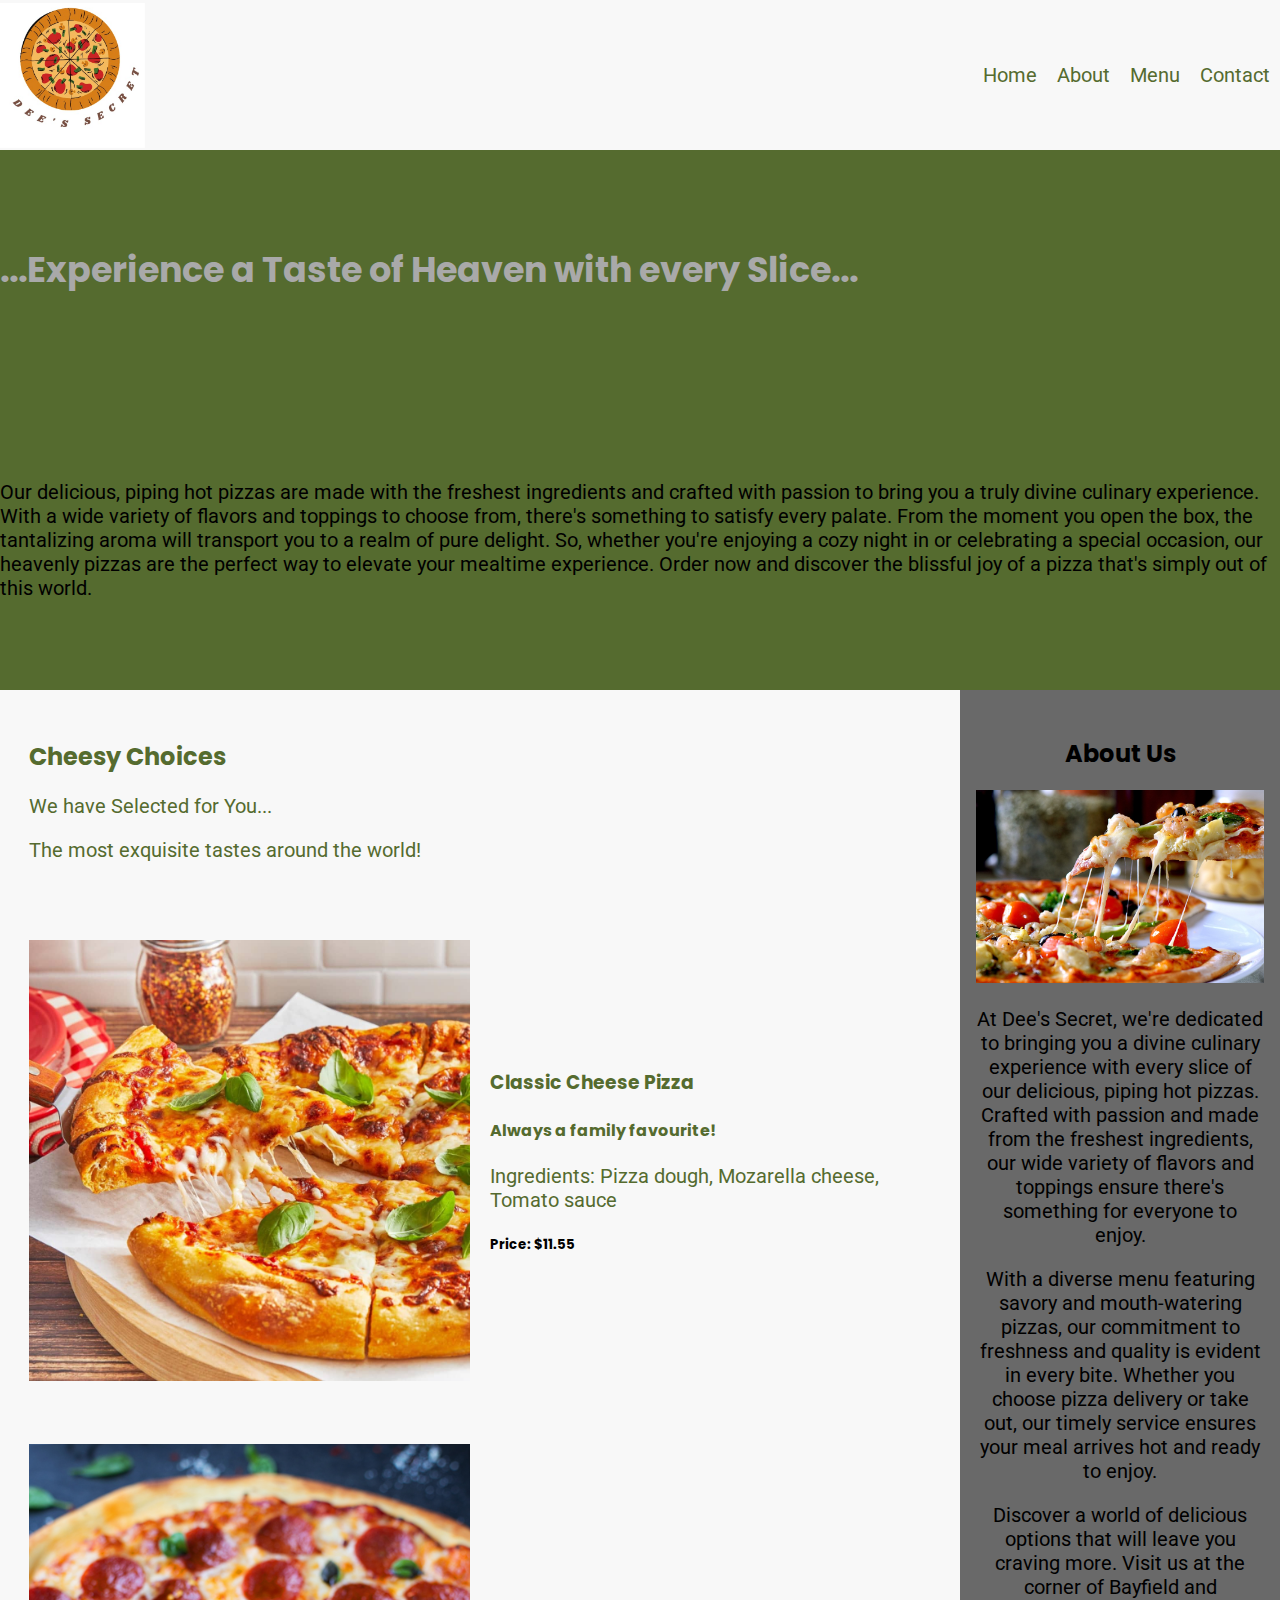
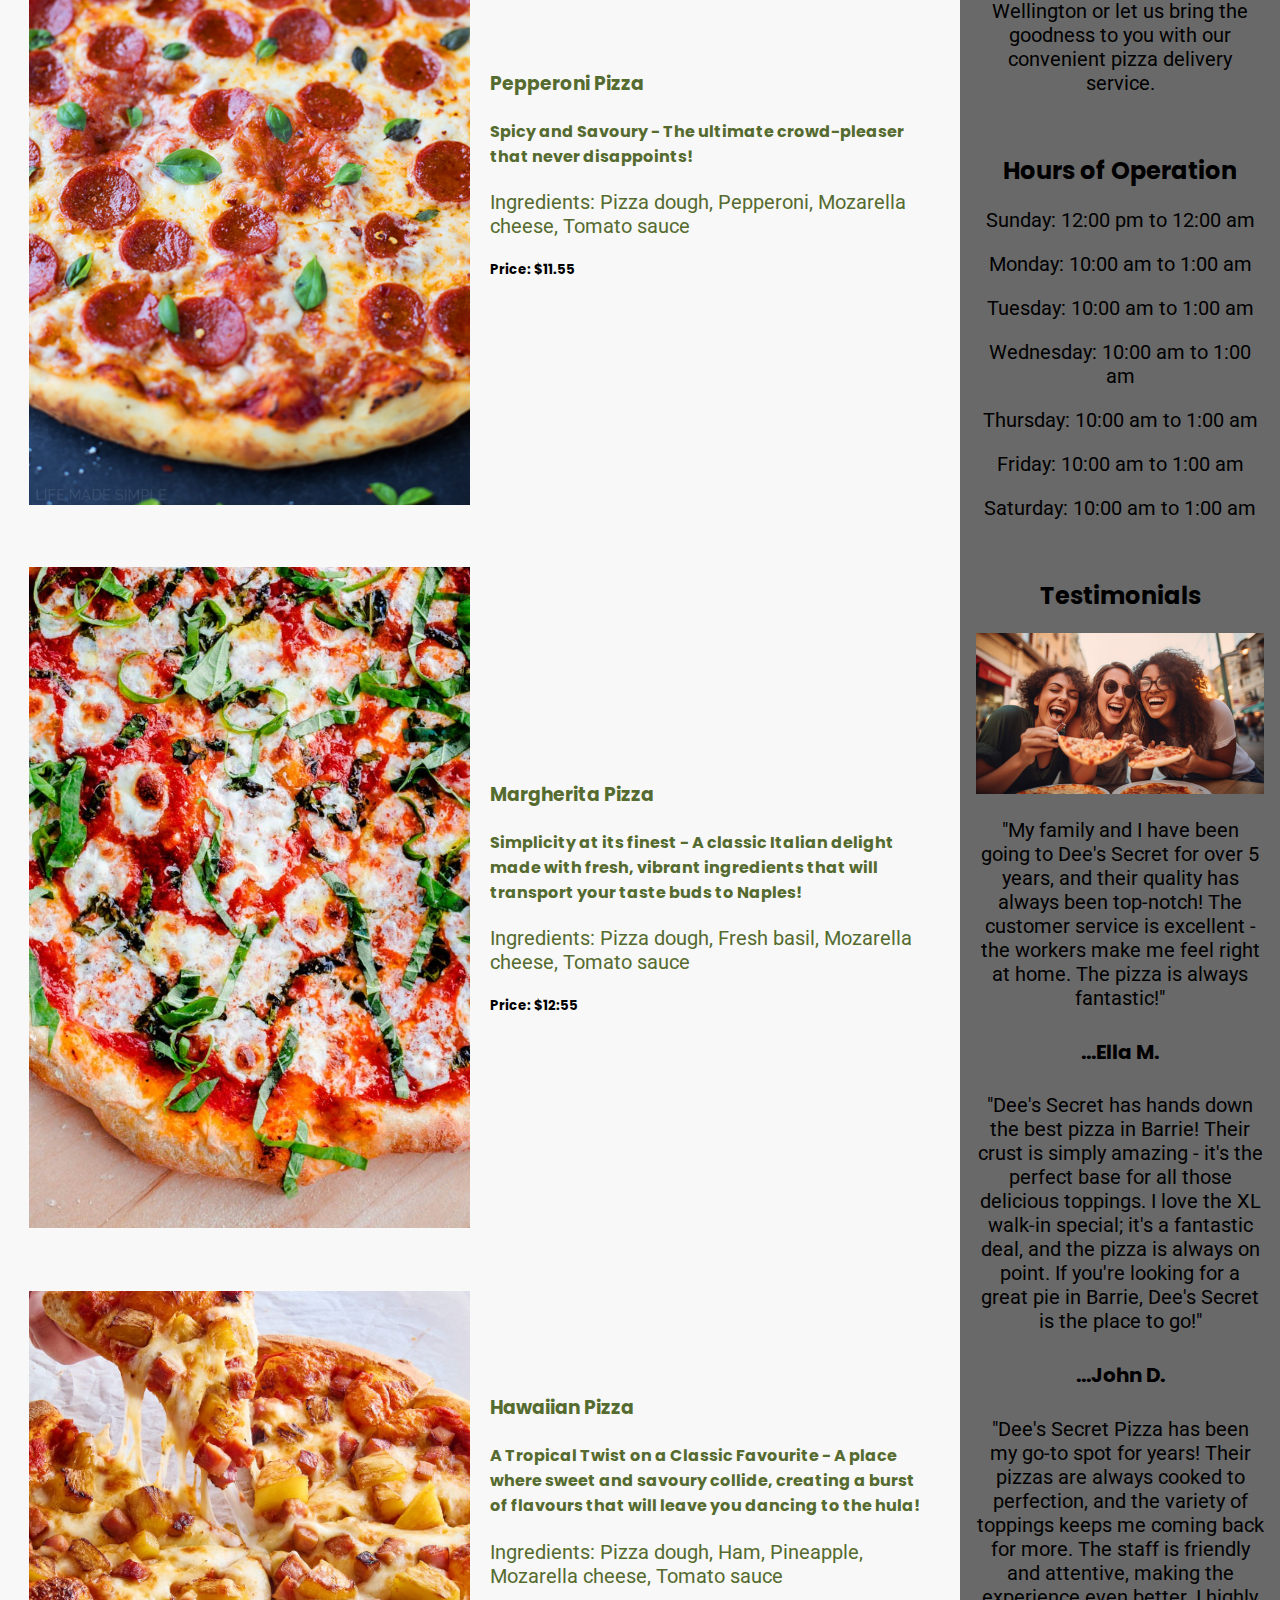
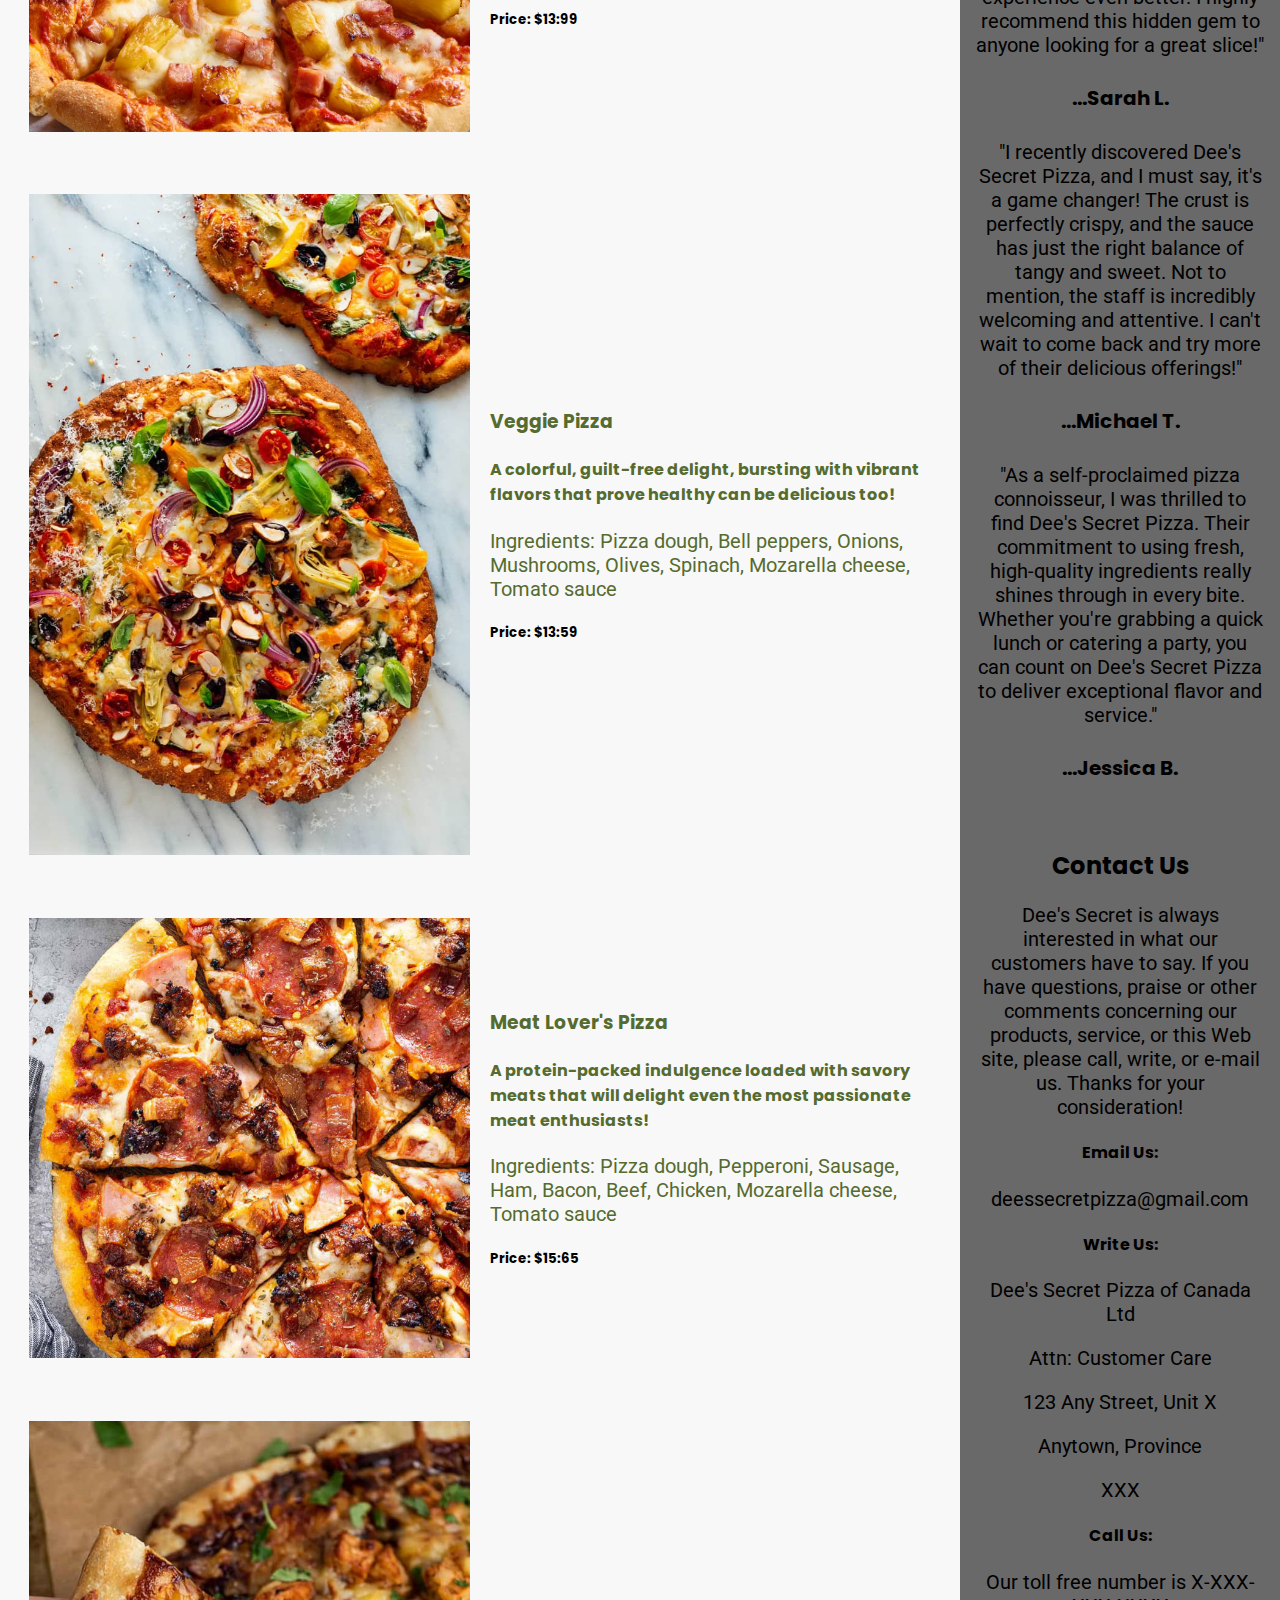
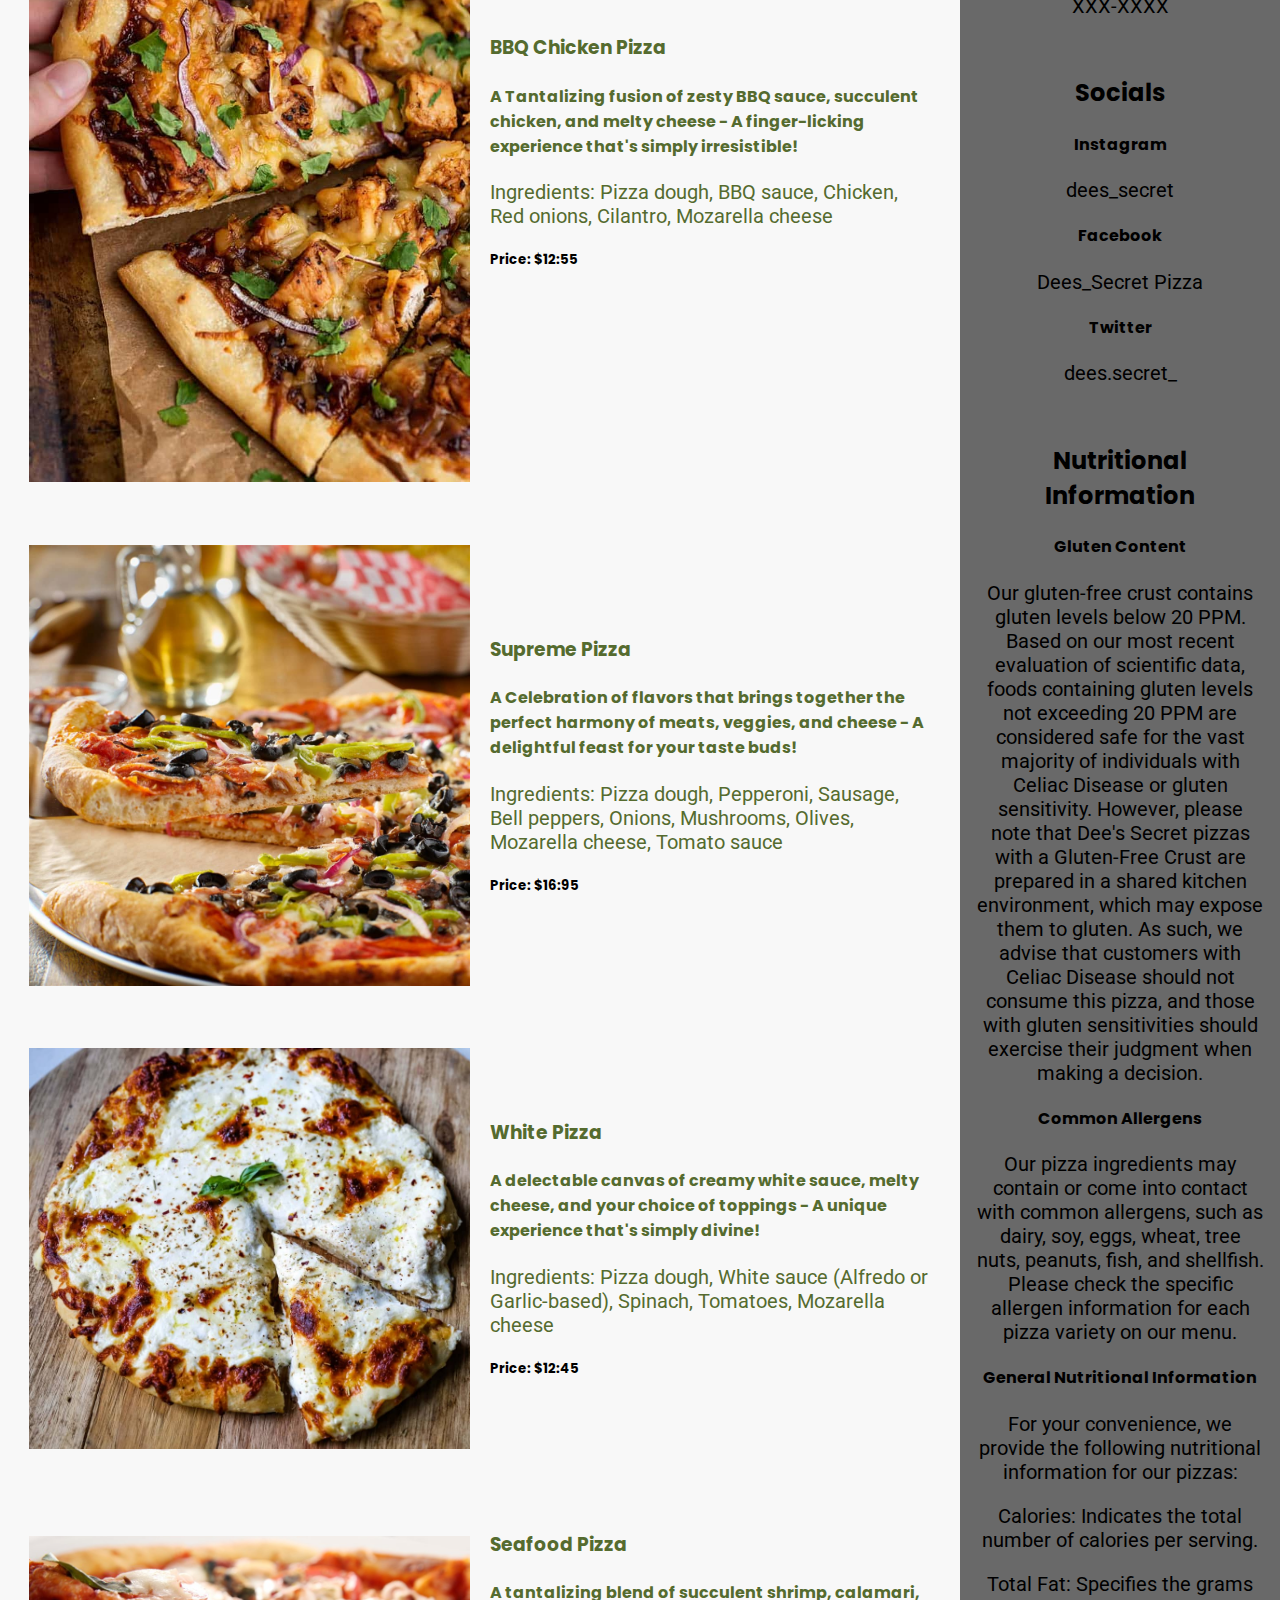
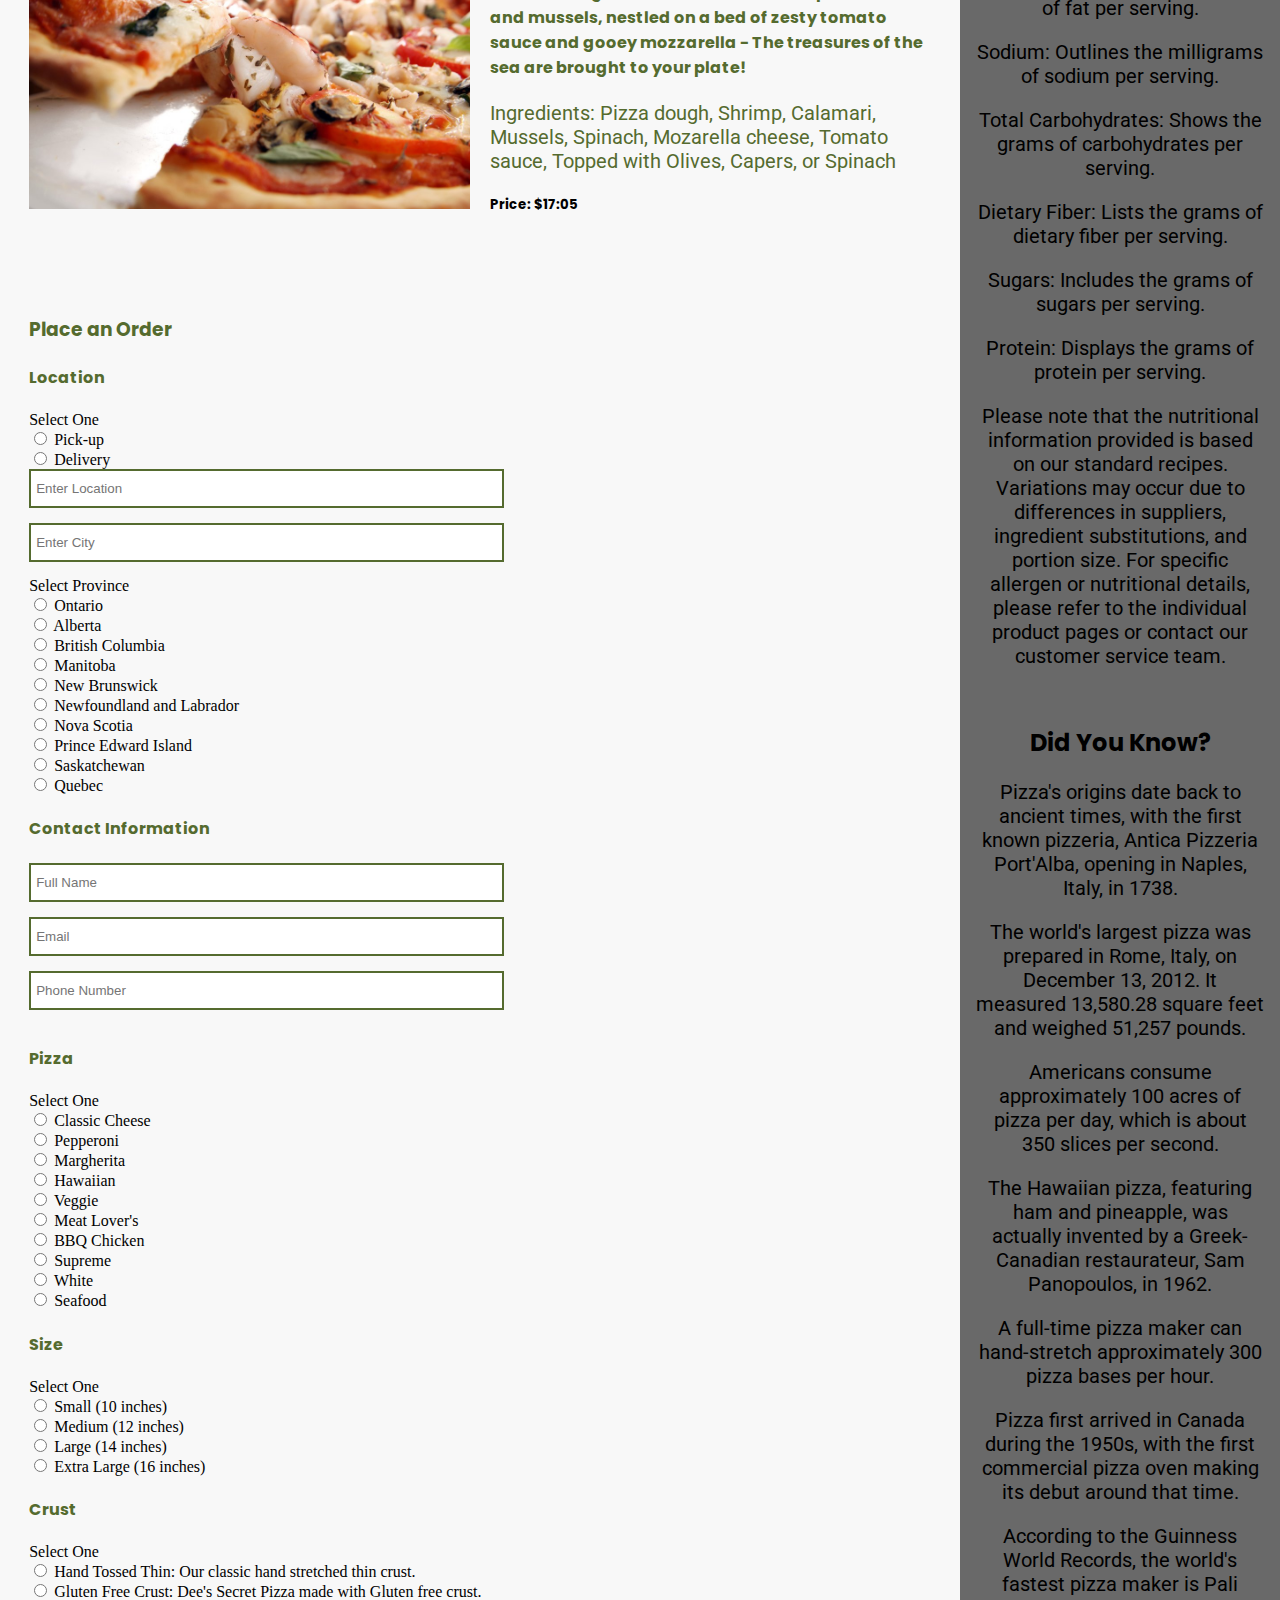
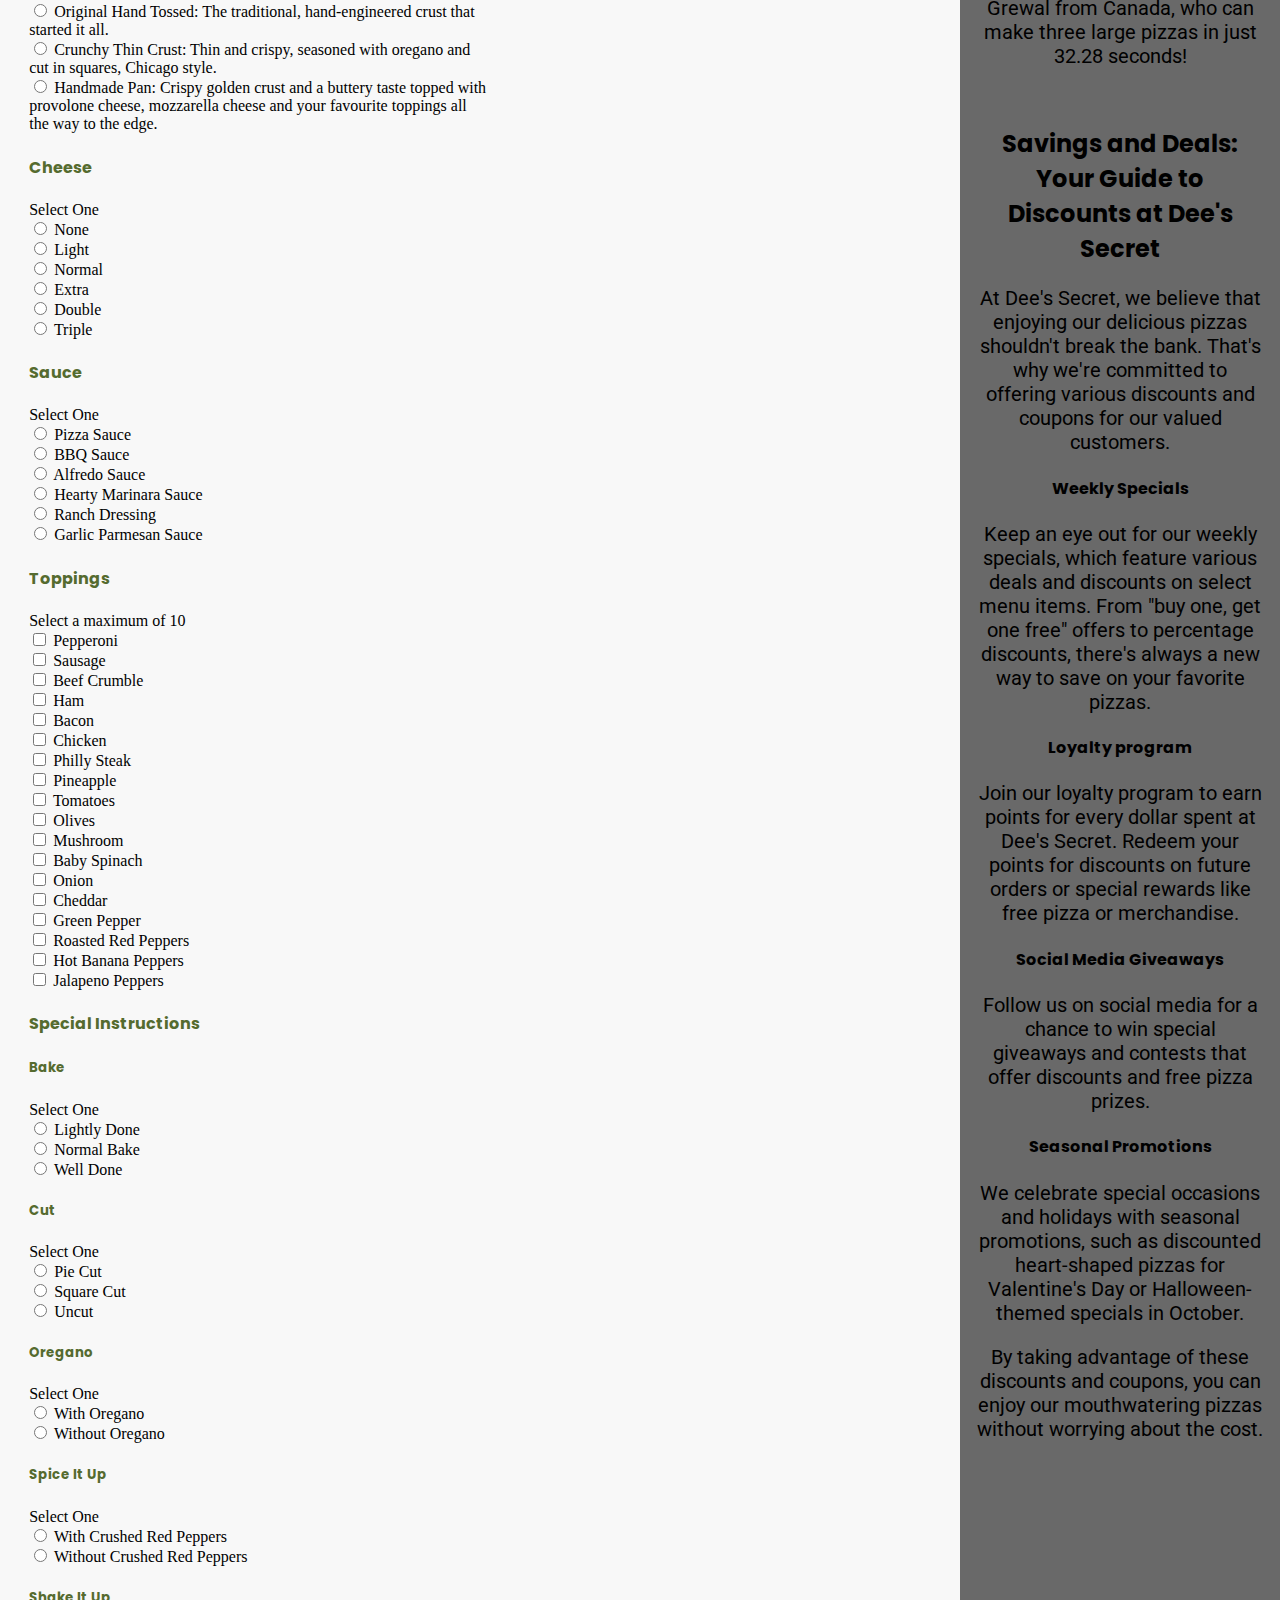
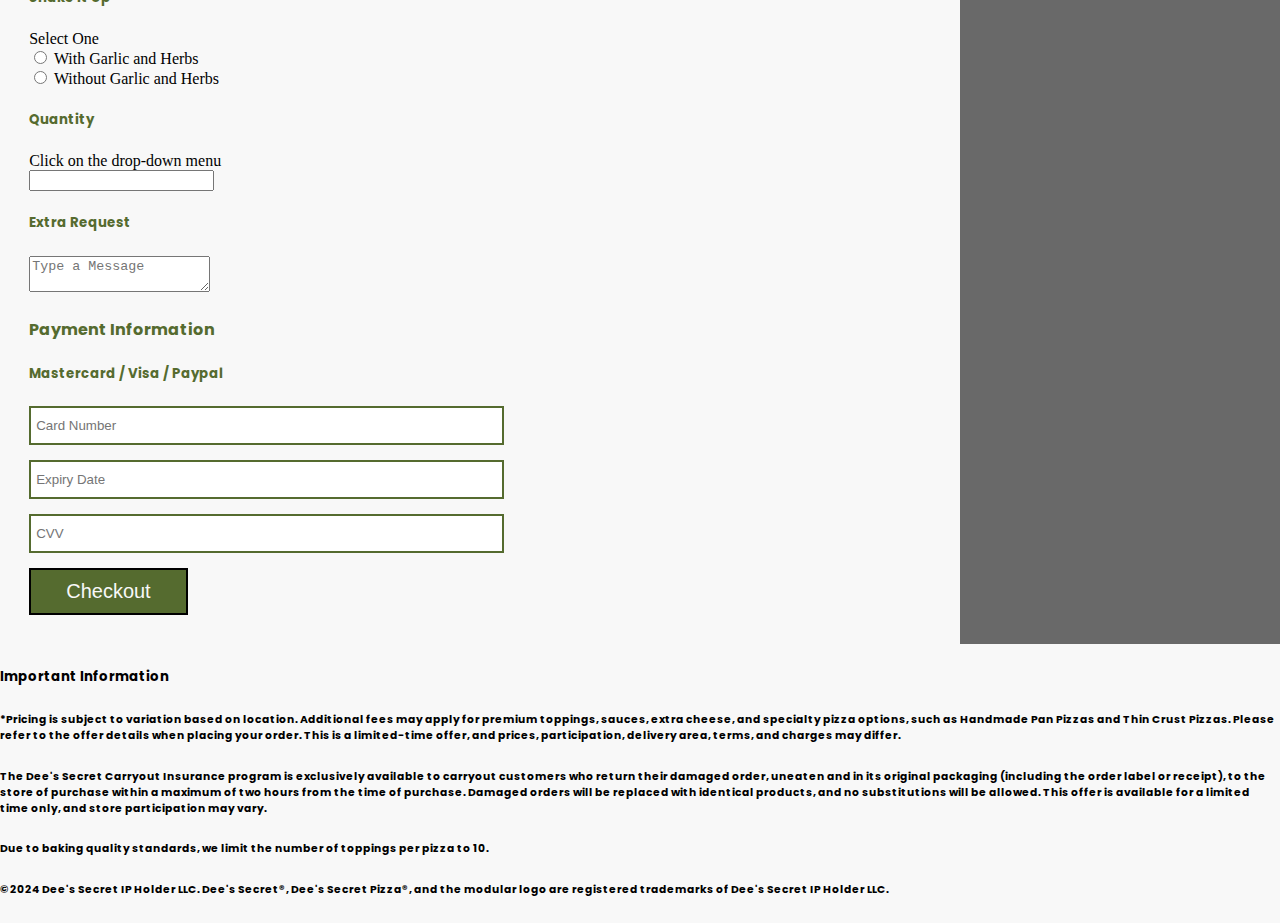
<file: Assignment_2.html>
<!--Divine Lotanna Mbamara. Student #200594413-->
<!doctype html>
<html lang="en">
  <head>
    <!-- The head contains my metadata -->
    <meta charset="utf-8">
    <meta name="viewport" content="width=device-width, initial-scale=1">
    <meta name="description" content="This is Assignment 2">
    <meta name="robots" content="noindex, nofollow">
    <title>Assignment 2 | Pizza Shop</title>
    <!-- Add my fonts -->
    <link rel="preconnect" href="https://fonts.googleapis.com">
    <link rel="preconnect" href="https://fonts.gstatic.com" crossorigin>
    <link href="https://fonts.googleapis.com/css2?family=Poppins:ital,wght@0,100;0,200;0,300;0,400;0,500;0,600;0,700;0,800;0,900;1,100;1,200;1,300;1,400;1,500;1,600;1,700;1,800;1,900&family=Roboto:ital,wght@0,100;0,300;0,400;0,500;0,700;0,900;1,100;1,300;1,400;1,500;1,700;1,900&display=swap" rel="stylesheet">
    <!-- Link my CSS -->
    <link rel="stylesheet" href="./style.css">
  </head>
  <body>
    <header>
      <div>
        <!-- This div is my logo container -->
        <a href="Assignment_2.html">
          <img src="./Dees_Pizza_logo.jpeg" alt="pizza logo">
        </a>
      </div>
      <nav>
        <!-- This is my site navigation -->
        <menu>
          <li><a href="#">Home</a></li>
          <li><a href="#">About</a></li>
          <li><a href="#">Menu</a></li>
          <li><a href="#">Contact</a></li>
        </menu>
      </nav>
    </header>
    <!-- this row of content will be my masthead / hero image -->
    <section class="lesson-masthead">
      <h1>...Experience a Taste of Heaven with every Slice...</h1>
      <p>Our delicious, piping hot pizzas are made with the freshest ingredients and crafted with passion to bring you a truly divine culinary experience. With a wide variety of flavors and toppings to choose from, there's something to satisfy every palate. From the moment you open the box, the tantalizing aroma will transport you to a realm of pure delight. So, whether you're enjoying a cozy night in or celebrating a special occasion, our heavenly pizzas are the perfect way to elevate your mealtime experience. Order now and discover the blissful joy of a pizza that's simply out of this world.</p>
    </section>
    <!-- adding a div as a flex container for the main and aside-->
    <div class="flex-content-container">
    <!-- this is the main content for the page -->
    <main>
      <section>
        <!-- this is a text container for the pizza types -->
        <div>
          <h2>Cheesy Choices</h2>
          <p>We have Selected for You...</p>
          <p>The most exquisite tastes around the world!</p>
        </div>
      </section>
      <section>
        <!-- this is the first pizza image container -->
        <div>
          <img src="./Classic_Cheese.jpeg" alt="pizza one">
        </div>
        <!-- this is a text container for the name of the first pizza type, ingredients, and price -->
        <div>
          <h3>Classic Cheese Pizza</h3>
          <h4>Always a family favourite!</h4>
          <p>Ingredients: Pizza dough, Mozarella cheese, Tomato sauce</p>
          <h5>Price: $11.55</h5>
        </div>
      </section>
      <section>
        <!-- this is the second pizza image container -->
        <div>
          <img src="./Pepperoni.jpeg" alt="pizza one">
        </div>
        <!-- this is a text container for the name of the second pizza type, ingredients, and price -->
        <div>
          <h3>Pepperoni Pizza</h3>
          <h4>Spicy and Savoury - The ultimate crowd-pleaser that never disappoints!</h4>
          <p>Ingredients: Pizza dough, Pepperoni, Mozarella cheese, Tomato sauce</p>
          <h5>Price: $11.55</h5>
        </div>
      </section>
      <section>
        <!-- this is the third pizza image container -->
        <div>
          <img src="./Margherita.jpeg" alt="pizza one">
        </div>
        <!-- this is a text container for the name of the third pizza type, ingredients, and price -->
        <div>
          <h3>Margherita Pizza</h3>
          <h4>Simplicity at its finest - A classic Italian delight made with fresh, vibrant ingredients that will transport your taste buds to Naples!</h4>
          <p>Ingredients: Pizza dough, Fresh basil, Mozarella cheese, Tomato sauce</p>
          <h5>Price: $12:55</h5>
        </div>
      </section>
      <section>
        <!-- this is the fourth pizza image container -->
        <div>
          <img src="./Hawaiian.jpeg" alt="pizza one">
        </div>
        <!-- this is a text container for the name of the fourth pizza type, ingredients, and price -->
        <div>
          <h3>Hawaiian Pizza</h3>
          <h4>A Tropical Twist on a Classic Favourite - A place where sweet and savoury collide, creating a burst of flavours that will leave you dancing to the hula!</h4>
          <p>Ingredients: Pizza dough, Ham, Pineapple, Mozarella cheese, Tomato sauce</p>
          <h5>Price: $13:99</h5>
        </div>
      </section>
      <section>
        <!-- this is the fifth pizza image container -->
        <div>
          <img src="./Veggie.jpeg" alt="pizza one">
        </div>
        <!-- this is a text container for the name of the fifth pizza type, ingredients, and price -->
        <div>
          <h3>Veggie Pizza</h3>
          <h4>A colorful, guilt-free delight, bursting with vibrant flavors that prove healthy can be delicious too!</h4>
          <p>Ingredients: Pizza dough, Bell peppers, Onions, Mushrooms, Olives, Spinach, Mozarella cheese, Tomato sauce</p>
          <h5>Price: $13:59</h5>
        </div>
      </section>
      <section>
        <!-- this is the sixth pizza image container -->
        <div>
          <img src="./Meat_Lover's.jpeg" alt="pizza one">
        </div>
        <!-- this is a text container for the name of the sixth pizza type, ingredients, and price -->
        <div>
          <h3>Meat Lover's Pizza</h3>
          <h4>A protein-packed indulgence loaded with savory meats that will delight even the most passionate meat enthusiasts!</h4>
          <p>Ingredients: Pizza dough, Pepperoni, Sausage, Ham, Bacon, Beef, Chicken, Mozarella cheese, Tomato sauce</p>
          <h5>Price: $15:65</h5>
        </div>
      </section>
      <section>
        <!-- this is the seventh pizza image container -->
        <div>
          <img src="./BBQ_Chicken.jpeg" alt="pizza one">
        </div>
        <!-- this is a text container for the name of the seventh pizza type, ingredients, and price -->
        <div>
          <h3>BBQ Chicken Pizza</h3>
          <h4>A Tantalizing fusion of zesty BBQ sauce, succulent chicken, and melty cheese - A finger-licking experience that's simply irresistible!</h4>
          <p>Ingredients: Pizza dough, BBQ sauce, Chicken, Red onions, Cilantro, Mozarella cheese</p>
          <h5>Price: $12:55</h5>
        </div>
      </section>
      <section>
        <!-- this is the eighth pizza image container -->
        <div>
          <img src="./Supreme.jpeg" alt="pizza one">
        </div>
        <!-- this is a text container for the name of the eighth pizza type, ingredients, and price -->
        <div>
          <h3>Supreme Pizza</h3>
          <h4>A Celebration of flavors that brings together the perfect harmony of meats, veggies, and cheese - A delightful feast for your taste buds!</h4>
          <p>Ingredients: Pizza dough, Pepperoni, Sausage, Bell peppers, Onions, Mushrooms, Olives, Mozarella cheese, Tomato sauce</p>
          <h5>Price: $16:95</h5>
        </div>
      </section>
      <section>
        <!-- this is the ninth pizza image container -->
        <div>
          <img src="./White.jpeg" alt="pizza one">
        </div>
        <!-- this is a text container for the name of the fifth pizza type, ingredients, and price -->
        <div>
          <h3>White Pizza</h3>
          <h4>A delectable canvas of creamy white sauce, melty cheese, and your choice of toppings - A unique experience that's simply divine!</h4>
          <p>Ingredients: Pizza dough, White sauce (Alfredo or Garlic-based), Spinach, Tomatoes, Mozarella cheese</p>
          <h5>Price: $12:45</h5>
        </div>
      </section>
      <section>
        <!-- this is the last pizza image container -->
        <div>
          <img src="./Seafood.jpeg" alt="pizza one">
        </div>
        <!-- this is a text container for the name of the last pizza type, ingredients, and price -->
        <div>
          <h3>Seafood Pizza</h3>
          <h4>A tantalizing blend of succulent shrimp, calamari, and mussels, nestled on a bed of zesty tomato sauce and gooey mozzarella - The treasures of the sea are brought to your plate!</h4>
          <p>Ingredients: Pizza dough, Shrimp, Calamari, Mussels, Spinach, Mozarella cheese, Tomato sauce, Topped with Olives, Capers, or Spinach</p>
          <h5>Price: $17:05</h5>
        </div>
      </section>
      <section>
        <!-- this is my form container -->
        <div>
          <h3>Place an Order</h3>
           <form action="somephpfile" method="post" enctype="multipart/form-data">
            <!-- Customer's choice of delivery-->
            <h4>Location</h4>
            <label>Select One</label>
            <br>
            <input type="radio" id="pick-up" name="choice_of_delivery" value="Pick-up">
            <label for="pick-up">Pick-up</label>
            <br>
            <input type="radio" id="delivery" name="choice_of_delivery" value="Delivery">
            <label for="delivery">Delivery</label>
            <br>
            <!--Customer's Address-->
            <input type="text" name="location" required placeholder="Enter Location">
            <br>
            <input type="text" name="city" required placeholder="Enter City">
            <br>
            <label>Select Province</label>
            <br>
            <input type="radio" id="Ontario" name="province" value="Ontario">
            <label for="Ontario">Ontario</label>
            <br>
            <input type="radio" id="alberta" name="province" value="Alberta">
            <label for="alberta">Alberta</label>
            <br>
            <input type="radio" id="british_columbia" name="province" value="british_columbia">
            <label for="british_columbia">British Columbia</label>
            <br>
            <input type="radio" id="manitoba" name="province" value="Manitoba">
            <label for="manitoba">Manitoba</label>
            <br>
            <input type="radio" id="new_brunswick" name="province" value="new_brunswick">
            <label for="new_brunswick">New Brunswick</label>
            <br>
            <input type="radio" id="Newfoundland_and_Labrador" name="province" value="Newfoundland_and_Labrador">
            <label for="Newfoundland_and_Labrador">Newfoundland and Labrador</label>
            <br>
            <input type="radio" id="Nova_Scotia" name="province" value="Nova_Scotia">
            <label for="Nova_Scotia">Nova Scotia</label>
            <br>
            <input type="radio" id="Prince_Edward_Island" name="province" value="Prince_Edward_Island">
            <label for="Prince_Edward_Island">Prince Edward Island</label>
            <br>
            <input type="radio" id="Saskatchewan" name="province" value="Saskatchewan">
            <label for="Saskatchewan">Saskatchewan</label>
            <br>
            <input type="radio" id="Quebec" name="province" value="Quebec">
            <label for="Quebec">Quebec</label>
            <br>
            <!--Customer's personal details-->
            <h4>Contact Information</h4>
            <input type="text" required placeholder="Full Name" name="name">
            <br>
            <input type="email" required placeholder="Email" name="email">
            <br>
            <input type="tel" required placeholder="Phone Number" name="phone" pattern="[0-9]{3}-[0-9]{3}-[0-9]{4}">
            <br>
            <!--Customer's choice of pizza-->
            <h4>Pizza</h4>
            <label>Select One</label>
            <br>
            <input type="radio" id="Classic_Cheese" name="pizza type" value="Classic_Cheese">
            <label for="Classic_Cheese">Classic Cheese</label>
            <br>
            <input type="radio" id="Pepperoni" name="pizza type" value="Pepperoni">
            <label for="Pepperoni">Pepperoni</label>
            <br>
            <input type="radio" id="Margherita" name="pizza type" value="Margherita">
            <label for="Margherita">Margherita</label>
            <br>
            <input type="radio" id="Hawaiian" name="pizza type" value="Hawaiian">
            <label for="Hawaiian">Hawaiian</label>
            <br>
            <input type="radio" id="Veggie" name="pizza type" value="Veggie">
            <label for="Veggie">Veggie</label>
            <br>
            <input type="radio" id="Meat_Lover's" name="pizza type" value="Meat_Lover's">
            <label for="Meat_Lover's">Meat Lover's</label>
            <br>
            <input type="radio" id="BBQ_Chicken" name="pizza type" value="BBQ_Chicken">
            <label for="BBQ_Chicken">BBQ Chicken</label>
            <br>
            <input type="radio" id="Supreme" name="pizza type" value="Supreme">
            <label for="Supreme">Supreme</label>
            <br>
            <input type="radio" id="White" name="pizza type" value="White">
            <label for="White">White</label>
            <br>
            <input type="radio" id="Seafood" name="pizza type" value="Seafood">
            <label for="Seafood">Seafood</label>
            <br>
            <!--Size of Pizza-->
            <h4>Size</h4>
            <label>Select One</label>
            <br>
            <input type="radio" id="Small" name="pizza size" value="Small">
            <label for="Small">Small (10 inches)</label>
            <br>
            <input type="radio" id="Medium" name="pizza size" value="Medium">
            <label for="Medium">Medium (12 inches)</label>
            <br>
            <input type="radio" id="Large" name="pizza size" value="Large">
            <label for="Large">Large (14 inches)</label>
            <br>
            <input type="radio" id="Extra_Large" name="pizza size" value="Extra_Large">
            <label for="Extra_Large">Extra Large (16 inches)</label>
            <br>
            <!--Choice of Crust-->
            <h4>Crust</h4>
            <label>Select One</label>
            <br>
            <input type="radio" id="Hand_Tossed_Thin" name="crust" value="Hand_Tossed_Thin">
            <label for="Hand_Tossed_Thin">Hand Tossed Thin: Our classic hand stretched thin crust.</label>
            <br>
            <input type="radio" id="Gluten_Free_Crust" name="crust" value="Gluten_Free_Crust">
            <label for="Gluten_Free_Crust">Gluten Free Crust: Dee's Secret Pizza made with Gluten free crust.</label>
            <br>
            <input type="radio" id="Original_Hand_Tossed" name="crust" value="Original_Hand_Tossed">
            <label for="Original_Hand_Tossed">Original Hand Tossed: The traditional, hand-engineered crust that started it all.</label>
            <br>
            <input type="radio" id="Crunchy_Thin_Crust" name="crust" value="Crunchy_Thin_Crust">
            <label for="Crunchy_Thin_Crust">Crunchy Thin Crust: Thin and crispy, seasoned with oregano and cut in squares, Chicago style.</label>
            <br>
            <input type="radio" id="Handmade_Pan" name="crust" value="Handmade_Pan">
            <label for="Handmade_Pan">Handmade Pan: Crispy golden crust and a buttery taste topped with provolone cheese, mozzarella cheese and your favourite toppings all the way to the edge.</label>
            <br>
            <!--Cheese-->
            <h4>Cheese</h4>
            <label>Select One</label>
            <br>
            <input type="radio" id="None" name="cheese" value="None">
            <label for="None">None</label>
            <br>
            <input type="radio" id="Light" name="cheese" value="Light">
            <label for="Light">Light</label>
            <br>
            <input type="radio" id="Normal" name="cheese" value="Normal">
            <label for="Normal">Normal</label>
            <br>
            <input type="radio" id="Extra" name="cheese" value="Extra">
            <label for="Extra">Extra</label>
            <br>
            <input type="radio" id="Double" name="cheese" value="Double">
            <label for="Double">Double</label>
            <br>
            <input type="radio" id="Triple" name="cheese" value="Triple">
            <label for="Triple">Triple</label>
            <br>
            <!--Sauce-->
            <h4>Sauce</h4>
            <label>Select One</label>
            <br>
            <input type="radio" id="Pizza_Sauce" name="sauce" value="Pizza_Sauce">
            <label for="Pizza_Sauce">Pizza Sauce</label>
            <br>
            <input type="radio" id="BBQ_Sauce" name="sauce" value="BBQ_Sauce">
            <label for="BBQ_Sauce">BBQ Sauce</label>
            <br>
            <input type="radio" id="Alfredo_Sauce" name="sauce" value="Alfredo_Sauce">
            <label for="Alfredo_Sauce">Alfredo Sauce</label>
            <br>
            <input type="radio" id="Hearty_Marinara_Sauce" name="sauce" value="Hearty_Marinara_Sauce">
            <label for="Hearty_Marinara_Sauce">Hearty Marinara Sauce</label>
            <br>
            <input type="radio" id="Ranch_Dressing" name="sauce" value="Ranch_Dressing">
            <label for="Ranch_Dressing">Ranch Dressing</label>
            <br>
            <input type="radio" id="Garlic_Parmesan_Sauce" name="sauce" value="Garlic_Parmesan_Sauce">
            <label for="Garlic_Parmesan_Sauce">Garlic Parmesan Sauce</label>
            <br>
            <!--Toppings-->
            <h4>Toppings</h4>
            <label>Select a maximum of 10</label>
               <br>
               <input type="checkbox" id="Pepperoni_top" name="toppings" value="Pepperoni_top">
               <label for="Pepperoni_top">Pepperoni</label>
               <br>
               <input type="checkbox" id="Sausage" name="toppings" value="Sausage">
               <label for="Sausage">Sausage</label>
               <br>
               <input type="checkbox" id="Beef_Crumble" name="toppings" value="Beef_Crumble">
               <label for="Beef_Crumble">Beef Crumble</label>
               <br>
               <input type="checkbox" id="Ham" name="toppings" value="Ham">
               <label for="Ham">Ham</label>
               <br>
               <input type="checkbox" id="Bacon" name="toppings" value="Bacon">
               <label for="Bacon">Bacon</label>
               <br>
               <input type="checkbox" id="Chicken" name="toppings" value="Chicken">
               <label for="Chicken">Chicken</label>
               <br>
               <input type="checkbox" id="Philly_Steak" name="toppings" value="Philly_Steak">
               <label for="Philly_Steak">Philly Steak</label>
               <br>
               <input type="checkbox" id="Pineapple" name="toppings" value="Pineapple">
               <label for="Pineapple">Pineapple</label>
               <br>
               <input type="checkbox" id="Tomatoes" name="toppings" value="Tomatoes">
               <label for="Tomatoes">Tomatoes</label>
               <br>
               <input type="checkbox" id="Olives" name="toppings" value="Olives">
               <label for="Olives">Olives</label>
               <br>
               <input type="checkbox" id="Mushroom" name="toppings" value="Mushroom">
               <label for="Mushroom">Mushroom</label>
               <br>
               <input type="checkbox" id="Baby_Spinach" name="toppings" value="Baby Spinach">
               <label for="Baby_Spinach">Baby Spinach</label>
               <br>
               <input type="checkbox" id="Onion" name="toppings" value="Onion">
               <label for="Onion">Onion</label>
               <br>
               <input type="checkbox" id="Cheddar" name="toppings" value="Cheddar">
               <label for="Cheddar">Cheddar</label>
               <br>
               <input type="checkbox" id="Green_Pepper" name="toppings" value="Green_Pepper">
               <label for="Green_Pepper">Green Pepper</label>
               <br>
               <input type="checkbox" id="Roasted_Red_Peppers" name="toppings" value="Roasted_Red_Peppers">
               <label for="Roasted_Red_Peppers">Roasted Red Peppers</label>
               <br>
               <input type="checkbox" id="Hot_Banana_Peppers" name="toppings" value="Hot_Banana_Peppers">
               <label for="Hot_Banana_Peppers">Hot Banana Peppers</label>
               <br>
               <input type="checkbox" id="Jalapeno_Peppers" name="toppings" value="Jalapeno_Peppers">
               <label for="Jalapeno_Peppers">Jalapeno Peppers</label>
               <br>
               <!--Customization-->
               <h4>Special Instructions</h4>
               <!--Bake-->
               <h5>Bake</h5>
               <label>Select One</label>
               <br>
               <input type="radio" id="Lightly_Done" name="bake" value="Lightly_Done">
               <label for="Lightly_Done">Lightly Done</label>
               <br>
               <input type="radio" id="Normal_Bake" name="bake" value="Normal_Bake">
               <label for="Normal_Bake">Normal Bake</label>
               <br>
               <input type="radio" id="Well_Done" name="bake" value="Well_Done">
               <label for="Well_Done">Well Done</label>
               <br>
               <!--Cut-->
               <h5>Cut</h5>
               <label>Select One</label>
               <br>
               <input type="radio" id="Pie_Cut" name="Cut" value="Pie_Cut">
               <label for="Pie_Cut">Pie Cut</label>
               <br>
               <input type="radio" id="Square_Cut" name="Cut" value="Square_Cut">
               <label for="Square_Cut">Square Cut</label>
               <br>
               <input type="radio" id="Uncut" name="Cut" value="Uncut">
               <label for="Uncut">Uncut</label>
               <br>
               <!--Oregano-->
               <h5>Oregano</h5>
               <label>Select One</label>
               <br>
               <input type="radio" id="With_Oregano" name="Oregano" value="With_Oregano">
               <label for="With_Oregano">With Oregano</label>
               <br>
               <input type="radio" id="Without_Oregano" name="Oregano" value="Without_Oregano">
               <label for="Without_Oregano">Without Oregano</label>
               <br>
               <!--Spice-->
               <h5>Spice It Up</h5>
               <label>Select One</label>
               <br>
               <input type="radio" id="With_Crushed_Red_Peppers" name="Spice" value="With_Crushed_Red_Peppers">
               <label for="With_Crushed_Red_Peppers">With Crushed Red Peppers</label>
               <br>
               <input type="radio" id="Without_Crushed_Red_Peppers" name="Spice" value="Without_Crushed_Red_Peppers">
               <label for="Without_Crushed_Red_Peppers">Without Crushed Red Peppers</label>
               <br>
               <!--Garlic and herbs-->
               <h5>Shake It Up</h5>
               <label>Select One</label>
               <br>
               <input type="radio" id="With_Garlic_and_Herbs" name="garlic and herbs" value="With_Garlic_and_Herbs">
               <label for="With_Garlic_and_Herbs">With Garlic and Herbs</label>
               <br>
               <input type="radio" id="Without_Garlic_and_Herbs" name="garlic and herbs" value="Without_Garlic_and_Herbs">
               <label for="Without_Garlic_and_Herbs">Without Garlic and Herbs</label>
               <br>
               <!--Quantity-->
               <h5>Quantity</h5>
               <label>Click on the drop-down menu</label>
               <br>
               <input type="number" name="quantity" min="1">
               <br>
               <!--For any other message the customer wants to pass-->
               <h5>Extra Request</h5>
               <textarea placeholder="Type a Message"></textarea>
               <br>
               <h4>Payment Information</h4>
               <h5>Mastercard / Visa / Paypal</h5>
               <input type="tel" required placeholder="Card Number" name="card number" pattern="[0-9]{4}-[0-9]{4}-[0-9]{4}-[0-9]{4}">
               <br>
               <input type="tel" required placeholder="Expiry Date" name="expiry date" pattern="[0-9]{2}/[0-9]{2}">
               <br>
               <input type="tel" required placeholder="CVV" name="cvv" pattern="[0-9]{3}">
               <br>
               <input type="submit" value="Checkout">
           </form>
       </div>
      </section>
    </main>
    <aside>
      <article>
        <!--This article contains a little information about the company-->
        <figure>
          <h2>About Us</h2>
          <img src="./home.jpeg" alt="Pizza image">
          <figcaption>
            <p>At Dee's Secret, we're dedicated to bringing you a divine culinary experience with every slice of our delicious, piping hot pizzas. Crafted with passion and made from the freshest ingredients, our wide variety of flavors and toppings ensure there's something for everyone to enjoy.</p>
            <p>With a diverse menu featuring savory and mouth-watering pizzas, our commitment to freshness and quality is evident in every bite. Whether you choose pizza delivery or take out, our timely service ensures your meal arrives hot and ready to enjoy.</p>
            <p>Discover a world of delicious options that will leave you craving more. Visit us at the corner of Bayfield and Wellington or let us bring the goodness to you with our convenient pizza delivery service.</p>
          </figcaption>
        </figure>
      </article>
      <br>
      <article>
          <h2>Hours of Operation</h2>
          <p>Sunday: 12:00 pm to 12:00 am</p>
          <p>Monday: 10:00 am to 1:00 am</p>
          <p>Tuesday: 10:00 am to 1:00 am</p>
          <p>Wednesday: 10:00 am to 1:00 am</p>
          <p>Thursday: 10:00 am to 1:00 am</p>
          <p>Friday: 10:00 am to 1:00 am</p>
          <p>Saturday: 10:00 am to 1:00 am</p>
      </article>
      <br>
      <article>
        <!--This article contains testimonials-->
        <figure>
          <h2>Testimonials</h2>
          <img src="./happy_friends.jpeg" alt="Happy friends">
          <figcaption>
            <p>"My family and I have been going to Dee's Secret for over 5 years, and their quality has always been top-notch! The customer service is excellent - the workers make me feel right at home. The pizza is always fantastic!"</p>
            <h4>...Ella M.</h4>
            <p>"Dee's Secret has hands down the best pizza in Barrie! Their crust is simply amazing - it's the perfect base for all those delicious toppings. I love the XL walk-in special; it's a fantastic deal, and the pizza is always on point. If you're looking for a great pie in Barrie, Dee's Secret is the place to go!"</p>
            <h4>...John D.</h4>
            <p>"Dee's Secret Pizza has been my go-to spot for years! Their pizzas are always cooked to perfection, and the variety of toppings keeps me coming back for more. The staff is friendly and attentive, making the experience even better. I highly recommend this hidden gem to anyone looking for a great slice!"</p>
            <h4>...Sarah L.</h4>
            <p>"I recently discovered Dee's Secret Pizza, and I must say, it's a game changer! The crust is perfectly crispy, and the sauce has just the right balance of tangy and sweet. Not to mention, the staff is incredibly welcoming and attentive. I can't wait to come back and try more of their delicious offerings!"</p>
            <h4>...Michael T.</h4>
            <p>"As a self-proclaimed pizza connoisseur, I was thrilled to find Dee's Secret Pizza. Their commitment to using fresh, high-quality ingredients really shines through in every bite. Whether you're grabbing a quick lunch or catering a party, you can count on Dee's Secret Pizza to deliver exceptional flavor and service."</p>
            <h4>...Jessica B.</h4>
          </figcaption>
        </figure>
      </article>
      <br>
      <article>
        <!--Contains the company's contact information-->
          <h2>Contact Us</h2>
          <p>Dee's Secret is always interested in what our customers have to say. If you have questions, praise or other comments concerning our products, service, or this Web site, please call, write, or e-mail us. Thanks for your consideration!</p>
          <h4>Email Us:</h4>
          <p>deessecretpizza@gmail.com</p>
          <h4>Write Us:</h4>
          <p>Dee's Secret Pizza of Canada Ltd</p>
          <p>Attn: Customer Care</p>
          <p>123 Any Street, Unit X</p>
          <p>Anytown, Province</p>
          <p>XXX</p>
          <h4>Call Us:</h4>
          <p>Our toll free number is X-XXX-XXX-XXXX</p>
      </article>
      <br>
      <article>
        <!--Social media information-->
        <h2>Socials</h2>
        <h4>Instagram</h4>
        <p>dees_secret</p>
        <h4>Facebook</h4>
        <p>Dees_Secret Pizza</p>
        <h4>Twitter</h4>
        <p>dees.secret_</p>
      </article>
      <br>
      <article>
        <!--contains nutritional information-->
        <h2>Nutritional Information</h2>
        <h4>Gluten Content</h4>
        <p>Our gluten-free crust contains gluten levels below 20 PPM. Based on our most recent evaluation of scientific data, foods containing gluten levels not exceeding 20 PPM are considered safe for the vast majority of individuals with Celiac Disease or gluten sensitivity. However, please note that Dee's Secret pizzas with a Gluten-Free Crust are prepared in a shared kitchen environment, which may expose them to gluten. As such, we advise that customers with Celiac Disease should not consume this pizza, and those with gluten sensitivities should exercise their judgment when making a decision.</p>
        <h4>Common Allergens</h4>
        <p>Our pizza ingredients may contain or come into contact with common allergens, such as dairy, soy, eggs, wheat, tree nuts, peanuts, fish, and shellfish. Please check the specific allergen information for each pizza variety on our menu.</p>
        <h4>General Nutritional Information</h4>
        <p>For your convenience, we provide the following nutritional information for our pizzas:</p>
        <p>Calories: Indicates the total number of calories per serving.</p>
        <p>Total Fat: Specifies the grams of fat per serving.</p>
        <p>Sodium: Outlines the milligrams of sodium per serving.</p>
        <p>Total Carbohydrates: Shows the grams of carbohydrates per serving.</p>
        <p>Dietary Fiber: Lists the grams of dietary fiber per serving.</p>
        <p>Sugars: Includes the grams of sugars per serving.</p>
        <p>Protein: Displays the grams of protein per serving.</p>
        <p>Please note that the nutritional information provided is based on our standard recipes. Variations may occur due to differences in suppliers, ingredient substitutions, and portion size. For specific allergen or nutritional details, please refer to the individual product pages or contact our customer service team.</p>
      </article>
      <br>
      <article>
        <!--contains fun facts-->
        <h2>Did You Know?</h2>
        <p>Pizza's origins date back to ancient times, with the first known pizzeria, Antica Pizzeria Port'Alba, opening in Naples, Italy, in 1738.</p>
        <p>The world's largest pizza was prepared in Rome, Italy, on December 13, 2012. It measured 13,580.28 square feet and weighed 51,257 pounds.</p>
        <p>Americans consume approximately 100 acres of pizza per day, which is about 350 slices per second.</p>
        <p>The Hawaiian pizza, featuring ham and pineapple, was actually invented by a Greek-Canadian restaurateur, Sam Panopoulos, in 1962.</p>
        <p>A full-time pizza maker can hand-stretch approximately 300 pizza bases per hour.</p>
        <p>Pizza first arrived in Canada during the 1950s, with the first commercial pizza oven making its debut around that time.</p>
        <p>According to the Guinness World Records, the world's fastest pizza maker is Pali Grewal from Canada, who can make three large pizzas in just 32.28 seconds!</p>
      </article>
      <br>
      <article>
        <!--discounts-->
        <h2>Savings and Deals: Your Guide to Discounts at Dee's Secret</h2>
        <p>At Dee's Secret, we believe that enjoying our delicious pizzas shouldn't break the bank. That's why we're committed to offering various discounts and coupons for our valued customers.</p>
        <h4>Weekly Specials</h4>
        <p>Keep an eye out for our weekly specials, which feature various deals and discounts on select menu items. From "buy one, get one free" offers to percentage discounts, there's always a new way to save on your favorite pizzas.</p>
        <h4>Loyalty program</h4>
        <p>Join our loyalty program to earn points for every dollar spent at Dee's Secret. Redeem your points for discounts on future orders or special rewards like free pizza or merchandise.</p>
        <h4>Social Media Giveaways</h4>
        <p>Follow us on social media for a chance to win special giveaways and contests that offer discounts and free pizza prizes.</p>
        <h4>Seasonal Promotions</h4>
        <p>We celebrate special occasions and holidays with seasonal promotions, such as discounted heart-shaped pizzas for Valentine's Day or Halloween-themed specials in October.</p>
        <p>By taking advantage of these discounts and coupons, you can enjoy our mouthwatering pizzas without worrying about the cost.</p>
      </article>
    </aside>
  </div>
    <footer>
      <div>
        <!--Contains important information for customers-->
        <h5>Important Information</h5>
        <h6>*Pricing is subject to variation based on location. Additional fees may apply for premium toppings, sauces, extra cheese, and specialty pizza options, such as Handmade Pan Pizzas and Thin Crust Pizzas. Please refer to the offer details when placing your order. This is a limited-time offer, and prices, participation, delivery area, terms, and charges may differ.</h6>
        <h6>The Dee's Secret Carryout Insurance program is exclusively available to carryout customers who return their damaged order, uneaten and in its original packaging (including the order label or receipt), to the store of purchase within a maximum of two hours from the time of purchase. Damaged orders will be replaced with identical products, and no substitutions will be allowed. This offer is available for a limited time only, and store participation may vary.</h6>
        <h6>Due to baking quality standards, we limit the number of toppings per pizza to 10.</h6>
        <h6>©2024 Dee's Secret IP Holder LLC. Dee's Secret®, Dee's Secret Pizza®, and the modular logo are registered trademarks of Dee's Secret IP Holder LLC.</h6>
      </div>
    </footer>
  </body>
</html>
</file>
<file: style.css>
body{/** Target the body, margin - 0px, a neutral background color**/
    margin: 0px; 
    background-color: #f8f8f8; 
  }
  h1,h2,h3,h4,h5,h6{/**Target the h1-h6 elements, assign a font**/
      font-family: "Poppins", sans-serif;
  }
  p,a,li,figcaption{/**Target the paragragh, anchor, lists, and figcaption. Assign a font, font size, remove text decoration**/
    font-family: "Roboto", sans-serif;
    font-size:20px;
    text-decoration:none;
  }
  /**header**/
  /**I'm using flexbox for my CSS**/
  header{/**I'm giving the header background a neutral color and a height of 150px**/
    display: flex;
    align-items: center;
    height: 150px;
    background-color:#f8f8f8;
  }
  header > div{/**Creates some space between the logo and menu. Resize my logo**/
    flex-grow: 1;
    height: 145px;
    width: auto;
  }
  header > div > a > img{
    width: auto;
    height: 100%
  }
  header > nav > menu{/**removes the bullet points in the lists inside the menu and places them horizontally**/
    list-style: none;
    padding-left: 0px;
    margin: 0px;
    display: flex;
  }
  header > nav > menu > li{/**Creates spaces in between the lists in the menu**/
    padding: 0 10px;
  }
  header > nav > menu > li > a{color: darkolivegreen}/**Change the color of my nav lists**/
  /**masthead**/
  .lesson-masthead{/**Give my masthead a background color and height. Place content in center**/
    display: grid;/**I used grid because flex didn't look nice in the masthead**/
    align-items: center;
    justify-content: center;
    background-color: darkolivegreen;
    height: 60vh;
  }
  .lesson-masthead h1{/**Adjust color and size of h1**/
    color:darkgray;
    font-size: 35px;
  }
  /**main content container (the div that holds the main and aside)**/
  .flex-content-container{
    display: flex;
  }
  /**main**/
  main{
    width: 75%;/**main content will take up 75%, aside will take the remaining 25%**/
  }
  main > section{
    display: flex;
    padding: 2%;
    align-items: center;
  }
  main > section > div{
    width: 50%;
    padding: 10px;
  }
  /**Changing my text colors**/
  main > section > div > h2{color: darkolivegreen;}
  main > section > div > h2 + p{color: darkolivegreen;}
  main > section > div > h2 + p + p{color: darkolivegreen;}
  main > section > div > h3{color: darkolivegreen;}
  main > section > div > h3 + h4{color: darkolivegreen; }
  main > section > div > h3 + h4 + p{color: darkolivegreen;}

  main > section > div > img{
    width: 100%;
    height: auto;
  }
  /**forms**/
  main > section > div > form{
    width: 100%;
  }
  main > section > div > form > h4 {color: darkolivegreen;}
  main > section > div > form > h5 {color: darkolivegreen;}
 
  main > section > div > form > input[type="text"],
  main > section > div > form > input[type="email"],
  main > section > div > form > input[type="tel"]{
      border: solid 2px darkolivegreen;
      margin-bottom: 15px;
      width: 100%;
      padding: 10px 5px;
  }
  main > section > div > form > input[type="submit"]{
      border: solid 2px black;
      background-color:darkolivegreen;
      color: #f8f8f8;
      padding: 10px 35px; /** 10px(top & bottom) 35px(left & right) **/
      font-size: 20px;
  }
  /**aside**/
  aside{
    width: 25%;
    padding: 2% 0%;
    background-color:dimgrey;
  }
  aside > article{
    width: 90%;
    margin: auto auto 15px auto;
    text-align: center;
  }
  aside > article > figure{
    width: 100%;
    height: auto;
    margin: 0px;
  }
  aside > article > figure > img{
    width: 100%;
    height: auto;
  }
  /**footer**/
  footer{
    display: flex;
    align-items: center;
  }
  footer > div{
    width: 100%;
  }
</file>
